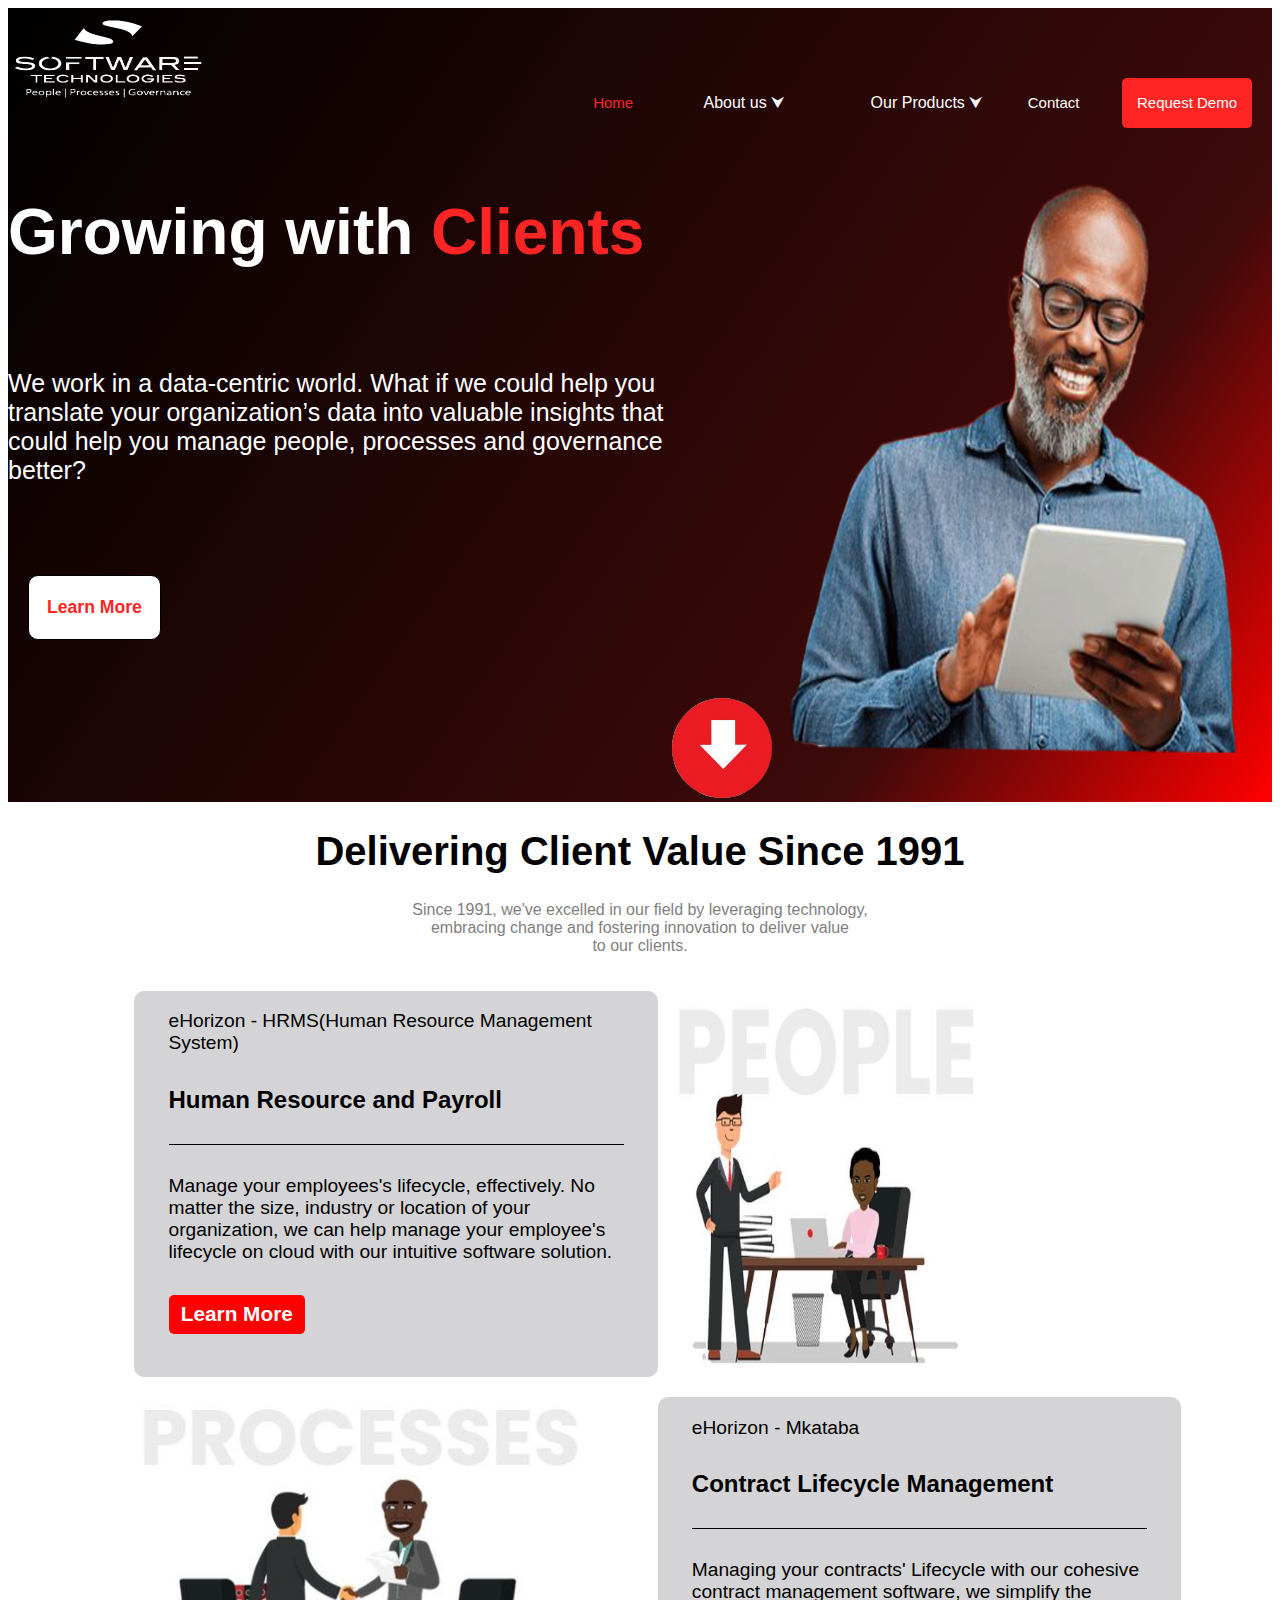
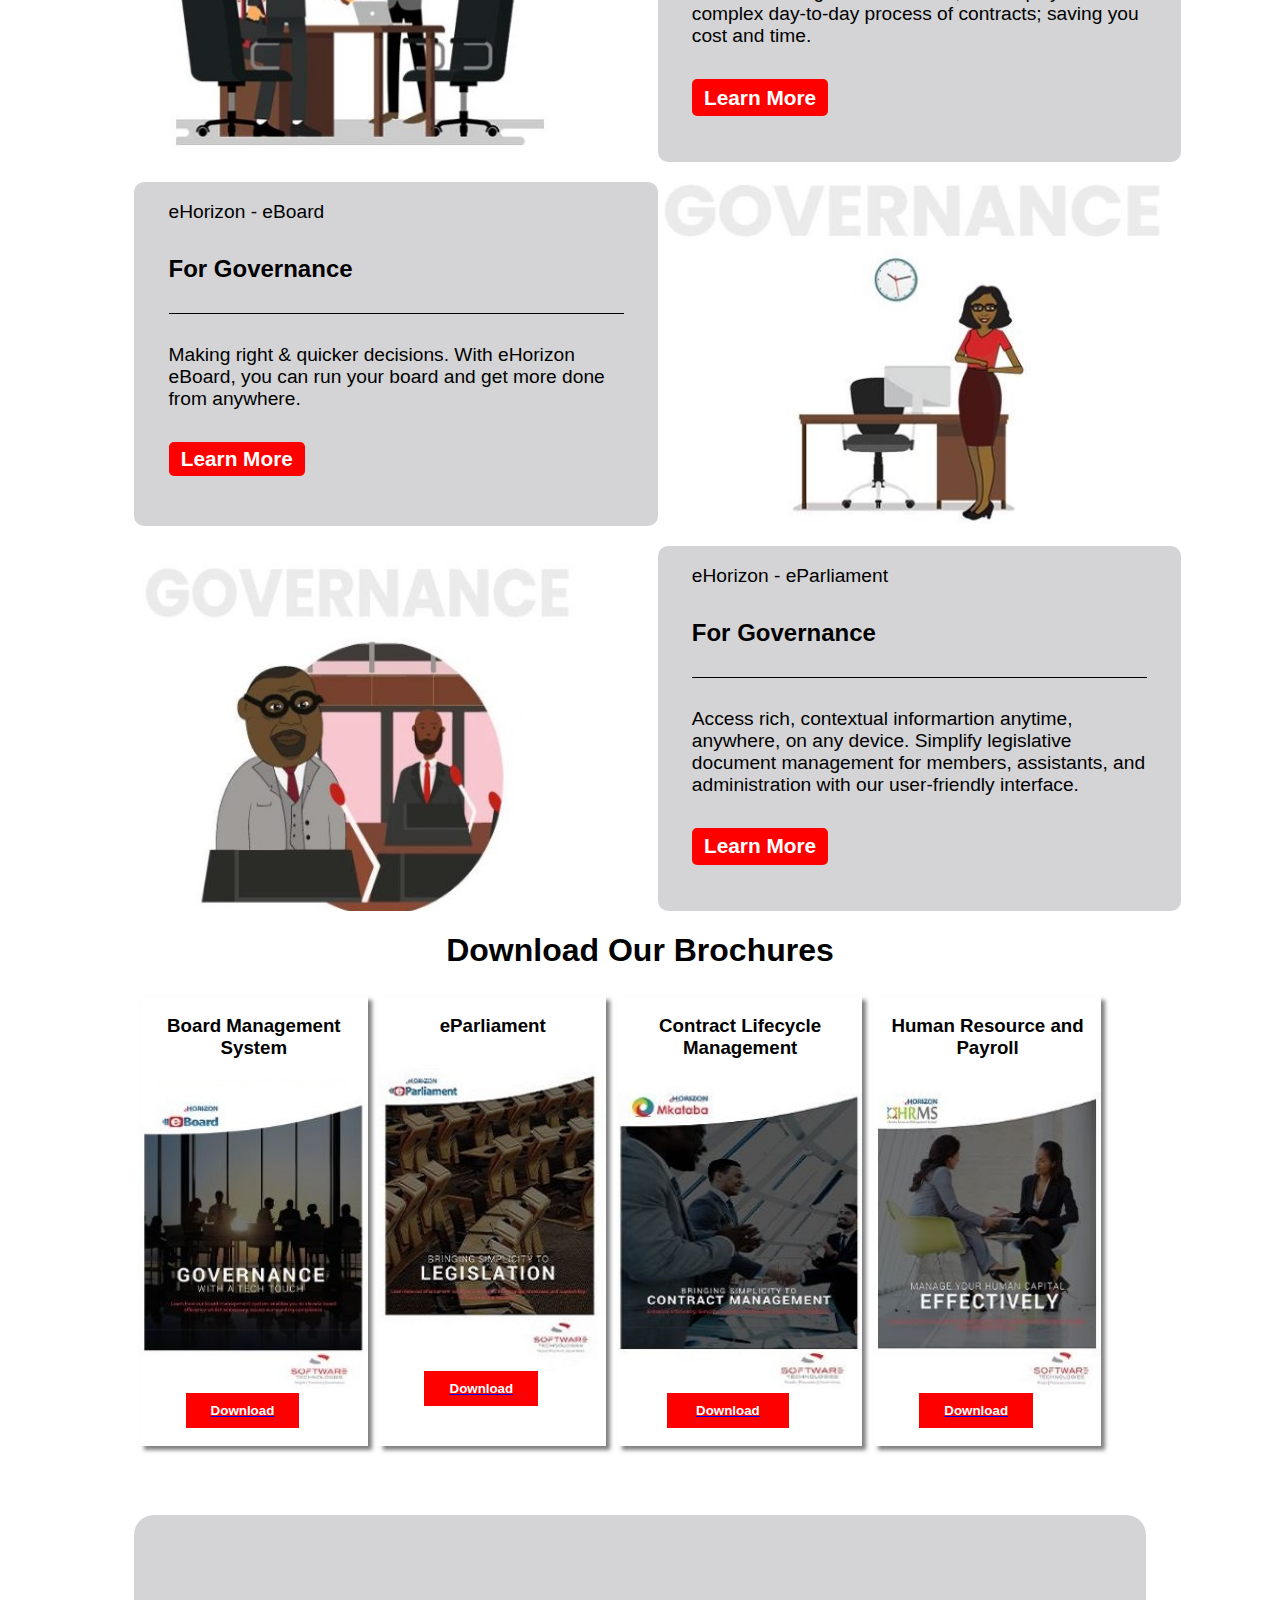
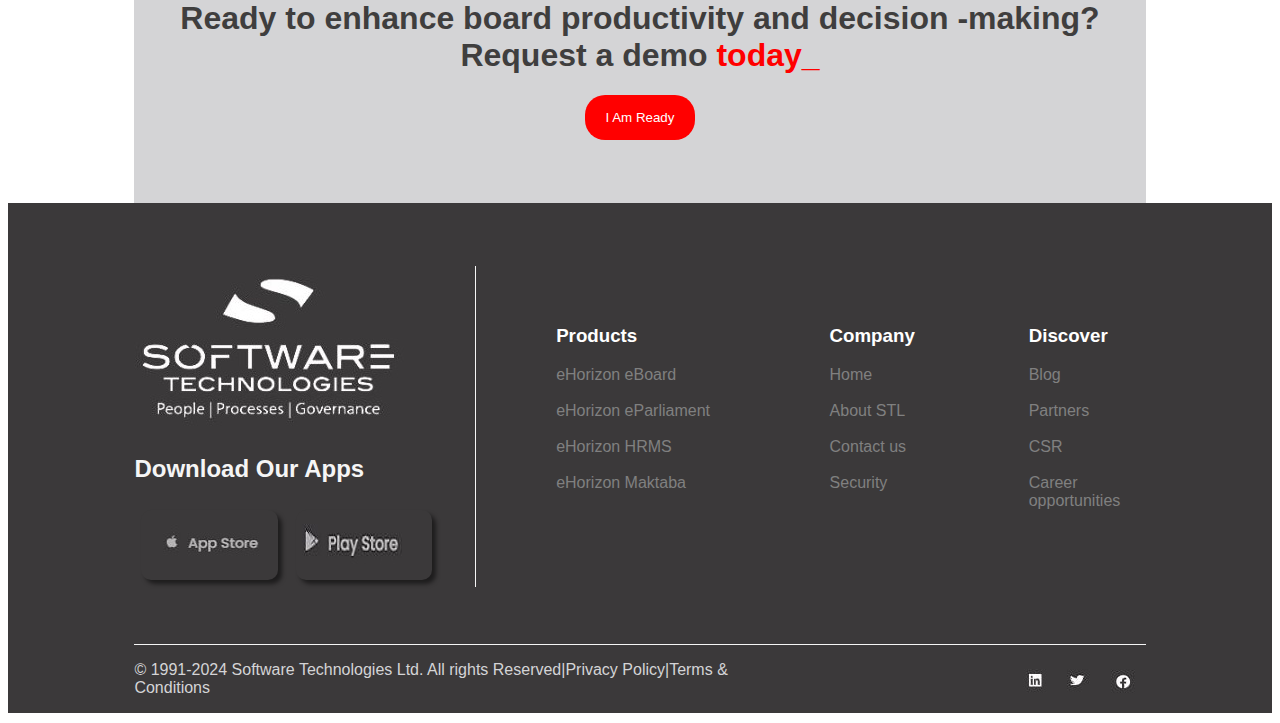
<file: index.html>
<!DOCTYPE html>
<html lang="en">


<head>
    <meta charset="UTF-8">
    <meta name="viewport" content="width=device-width, initial-scale=1.0">
    <link rel="stylesheet" href="index.css">
    <title>STL HORIZON</title>
</head>




<body>
     <!-- header start -->
     <div class="back-grnd">
        <div class="kichwa">
            <a class="logo-link" style="margin-right: 30%;"
             href="index.html">
                <img class="hd-img" src="/img/logostl.png" alt="">
            </a>

            <a  class="hd-lnk" href="index.html"><button style="color: rgb(255, 37, 37);" class="hd-btn">Home</button></a>


             <div class="hd-dropdown">
                <button class="hd-drop-btn">About us &#11167</button>
                <div class="hd-drop">
                    <a href="us.html">About STL</a>
                    <a href="award.html">Awards</a>
                </div>
            </div>
            

           <div class="hd-dropdown">
                <button class="hd-drop-btn">Our Products &#11167</button>
                <div class="hd-drop">
                    <a href="products.html">Managing People</a>
                    <a href="products.html">Managing Processes</a>
                    <a href="products.html">Managing Governace &#10148</a>
                </div>
            </div>

            <a class="hd-lnk" href="contact.html"><button class="hd-btn">Contact</button></a>





            <a style="margin-right: 20px;"  class="hd-lnk" 
            href="/pages/demo.html">
                <button 
                class="hd1-btn">
                Request Demo

                </button>
            </a>


        </div>

        <div class="hd2">
             <div class="happy-div">
                <h1 class="hd2-h1">
                     <span style="color: white;">Growing with</span> 
                     <span style="color: rgb(255, 37, 37);">Clients</span> 
                </h1>

                <p class="hd2-p">
                    We work in a data-centric world. What if we could help you translate your organization’s data into valuable insights that could help you manage people, processes and governance better?
                </p>

                <a href="/pages/learn-m.html"><button class="hd2-btn">
                    Learn More
                </button></a></div>
                <a class="img-lnk" href="#temp_1"><img class="down-arrow" src="/img/down-arrow.jpg" alt=""></a>
                <img class="happy-pic" src="img/happy.png" alt="">
                <div></div>

               

        </div>

    </div>
    <!-- header end -->



    <!-- MIDDLE BODY START -->

    
    <h1 style="display: block;
    text-align: center;
    font-family: Arial, Helvetica, sans-serif;
    font-size: 250%;
    font-weight: 900;" >
        <strong>Delivering Client Value Since 1991</strong>
    </h1>

    <p class="delivery-p">
        Since 1991, we've excelled in our field by leveraging
        technology,<br>
         embracing change and fostering innovation
        to deliver value <br> to our clients.
    </p>

<!-------------------temp 1----------------->
    <div class="temp-1" id="temp_1">
        <div class="temp1-lft">
            <p class="temp-txt">eHorizon - HRMS(Human Resource Management System)</p> 

           <h2 class="temp1-hd"><strong>
                Human Resource and Payroll
           </strong></h2> 

            <p class="temp-txt">
                Manage your employees's lifecycle, effectively. 
                No matter the size, industry or location of your
                organization, we can help manage your employee's 
                lifecycle on cloud with our intuitive software solution.
            </p>
            <a href="/pages/learn-m.html"><button class="temp-btn">
                Learn More
            </button></a>
        </div>
        <img class="temp-pic" src="img/temp1.jpg" alt="">
    </div>

<!-------------------temp 2----------------->
    <div class="temp-1">
        <img 
        style="width: 40%;
        padding-right: 6%;"
        class="temp-pic" src="img/temp2.jpg" alt="">

        <div 
        style="padding: none;
        "
        class="temp1-lft">
            <p class="temp-txt">eHorizon - Mkataba</p> 

           <h2 class="temp1-hd"><strong>
                Contract Lifecycle Management
           </strong></h2> 

            <p class="temp-txt">
                Managing your contracts' Lifecycle with our cohesive
                contract management software, we simplify the complex
                day-to-day process of contracts; saving you cost and 
                time.
            </p>
            <a href="/pages/learn-m.html"><button class="temp-btn">
                Learn More
            </button></a>
        </div>
        
    </div>

<!-------------------temp 3----------------->
<div class="temp-1">
<div class="temp1-lft">
    <p class="temp-txt">eHorizon - eBoard</p> 

   <h2 class="temp1-hd"><strong>
        For Governance
   </strong></h2> 

    <p class="temp-txt">
         Making right & quicker decisions. With eHorizon
         eBoard, you can run your board and get more done 
         from anywhere.
    </p>
    <a href="/pages/learn-m.html"><button class="temp-btn">
        Learn More
    </button></a>
</div>
<img style="width: 45%;" class="temp-pic" src="img/temp3.jpg" alt="">
</div>
<!-------------------temp 3----------------->
<div class="temp-1">
<img
style="width: 40%;
padding-right: 6%;" 
class="temp-pic" src="img/temp4.jpg" alt="">
<div class="temp1-lft">
    
    <p class="temp-txt">eHorizon - eParliament</p> 

   <h2 class="temp1-hd"><strong>
        For Governance
   </strong></h2> 

    <p class="temp-txt">
        Access rich, contextual informartion anytime, 
        anywhere, on any device. Simplify legislative
        document management for members, assistants, and
        administration with our user-friendly interface.
    </p>
    <a href="/pages/learn-m.html"><button class="temp-btn">
        Learn More
    </button></a>
</div>

</div>
<!--------------------------------------------->    

<!-----------------Brochure---------------------------->
<h1 class="hd-broch">
Download Our Brochures
</h1>  

<!-----------------Download Brochures----------------------->
<div class="broch">
<!-----------------Brochure 1----------------------->
<div class="broch1">
    <h3>Board Management System</h3>
    <img class="broch-pic" src="img/broch1.jpg" alt="">
    <a href="/pages/downloads.html"><button 
        class="download-btn">Download</button>
    </a>


</div>
<!-----------------Brochure 2----------------------->
<div class="broch1">
    <h3>eParliament</h3>
    <img class="broch-pic" src="img/broch2.jpg" alt="">
    <a href="/pages/downloads.html"><button 
        class="download-btn">Download</button>
    </a>

</div>
<!-----------------Brochure 3----------------------->
<div style="width: 21.5%;" class="broch1">
    <h3>Contract Lifecycle Management</h3>
    <img class="broch-pic" src="img/broch3.jpg" alt="">
    <a href="/pages/downloads.html"><button 
        class="download-btn">Download</button>
    </a>

</div>
<!-----------------Brochure 4----------------------->
<div class="broch1">
    <h3>Human Resource and Payroll</h3>
    <img class="broch-pic" src="img/broch4.jpg" alt="">
    <a href="/pages/downloads.html"><button 
        class="download-btn">Download</button>
    </a>

</div>


</div>

<div class="ready">
<h1>Ready to enhance board productivity and decision
    -making?<br>Request a demo<span style=" color: red;">
        today_</span> 
</h1>
<a href="/pages/ready.html"><button class="ready-btn">I Am Ready</button></a>
</div>


    <!-- MIDDLE BODY END -->
    
</body>

<!-- FOOTER START -->
    
<footer>
    <div class="ft-top">
    <div class="ft-rgt">
        <a href="index.html">
            <img src="img/logo-foot.jpg" alt="">
        </a>
        <h2>Download Our Apps</h2>

        <a href="https://www.apple.com/app-store/"><button class="app-btn">
            <img src="img/ios.jpg" alt="">
        </button></a>

        <a href="https://play.google.com/store/apps?hl=en&gl=US&pli=1"><button class="app-btn">
            <img src="img/android-store.jpg" alt="">
        </button></a>
    </div>

    

    <div class="ft-lft">
        
        <ul>
            <h3 style="color: white;">Products</h3>
            <a href="/pages/eboard.html">eHorizon eBoard </a><br>
            <br>
            <a href="/pages/eparl.html">eHorizon eParliament</a> <br>
            <br>
            <a href="/pages/hrms.html">eHorizon HRMS</a> <br>
            <br>
            <a href="/pages/hrms.html">eHorizon Maktaba</a> <br>
        </ul>

        <ul style="width: 10%;">
            <h3 style="color: white;">Company</h3>
            <a href="index.html">Home </a><br> 
            <br>                         
            <a href="/pages/about.html">About STL</a> <br>
            <br>
            <a href="/pages/contact.html">Contact us</a> <br>
            <br>
            <a href="/pages/security.html">Security </a><br>
        </ul>

        <ul style="width: 15%;">
            <h3 style="color: white;">Discover</h3>
            <a href="/pages/blog.html">Blog </a><br>
            <br>
            <a href="/pages/partners.html">Partners</a> <br>
            <br>
            <a href="/pages/csr.html">CSR </a><br>
            <br>
            <a href="/pages/career-opp.html">Career opportunities</a> <br>

        </ul>
        
    </div>
</div>

    <div class="ft-border">
        <p class="ft-p"> &#169 1991-2024 Software Technologies Ltd. All rights
            Reserved|Privacy Policy|Terms & Conditions
        </p>
        <a class="icons"  href="https://ke.linkedin.com/"><img  src="img/in.jpg" alt=""></a>
        <a class="icons" href="https://twitter.com/?lang=en"><img src="img/x.jpg" alt=""></a>
        <a class="icons" href="https://www.facebook.com/"><img  src="img/fb.jpg" alt=""></a>
    </div>





</footer>

<!-- FOOTER END -->




</html>
</file>
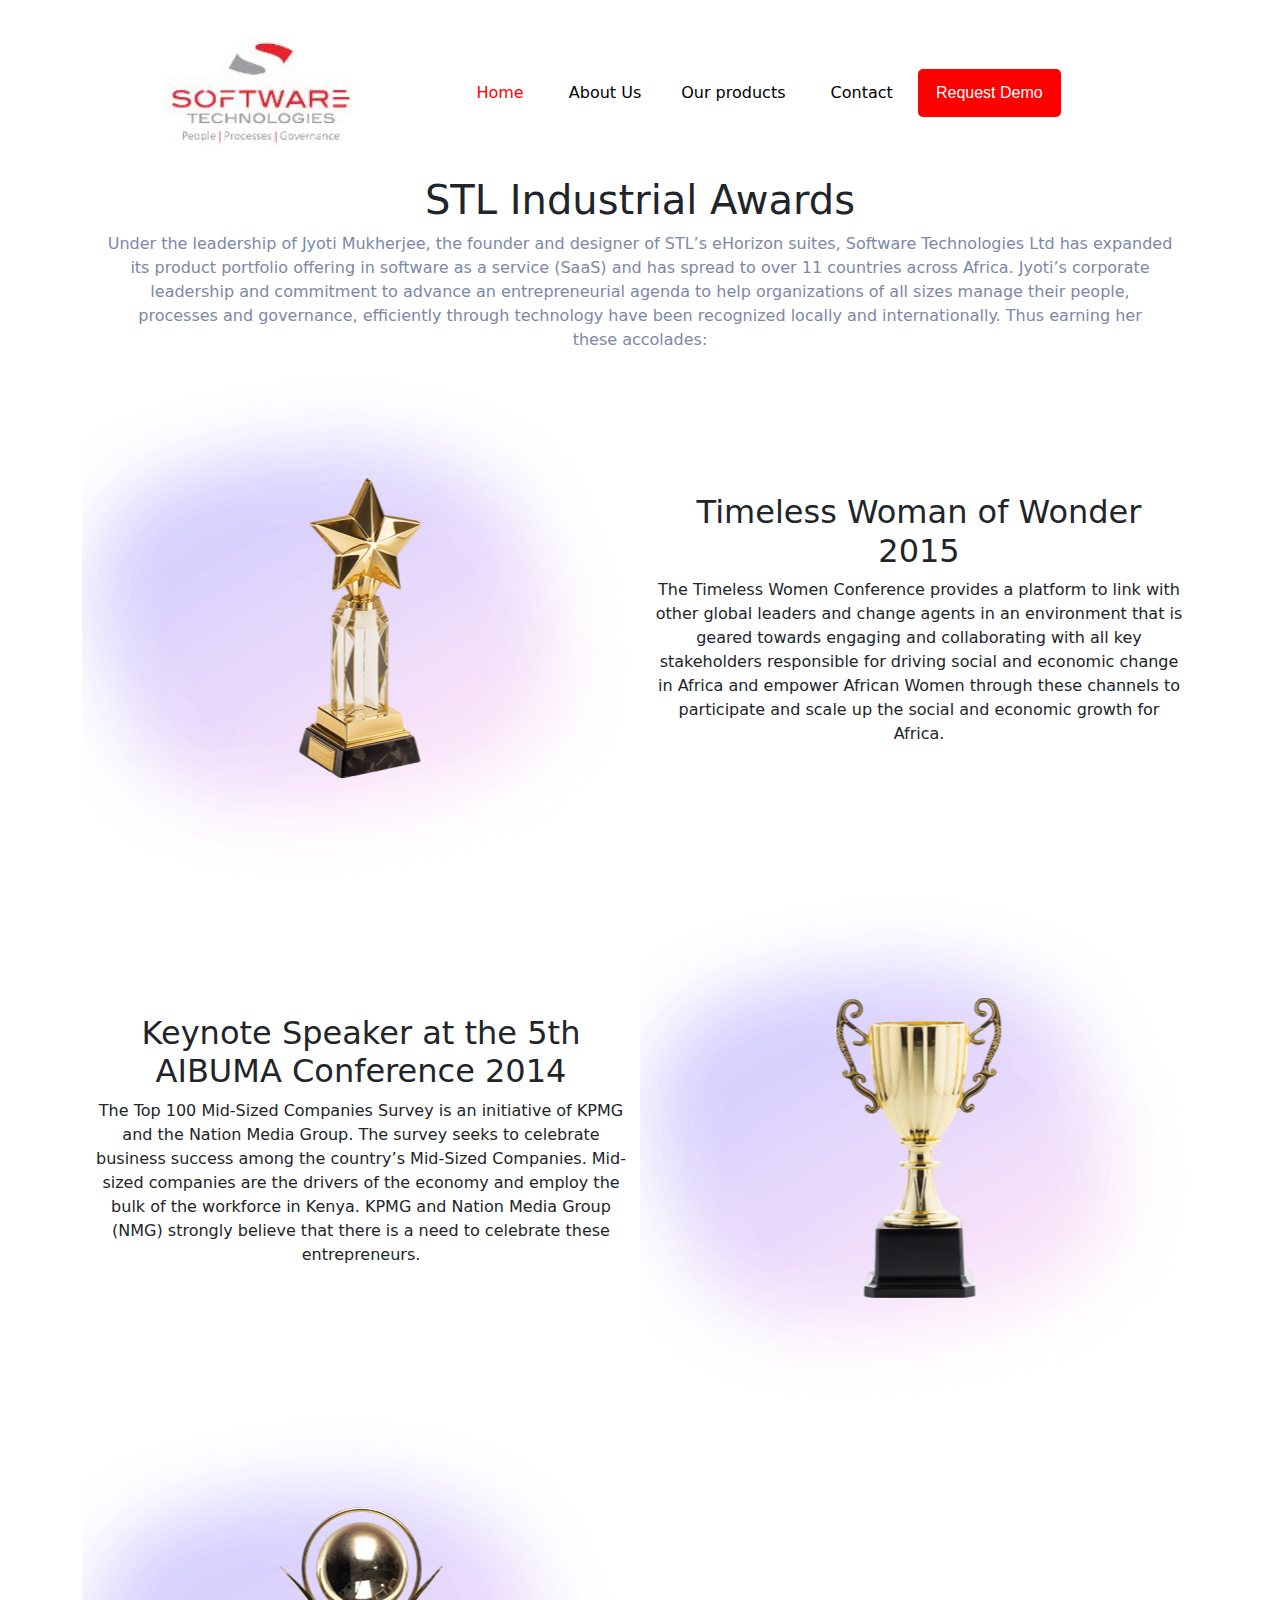
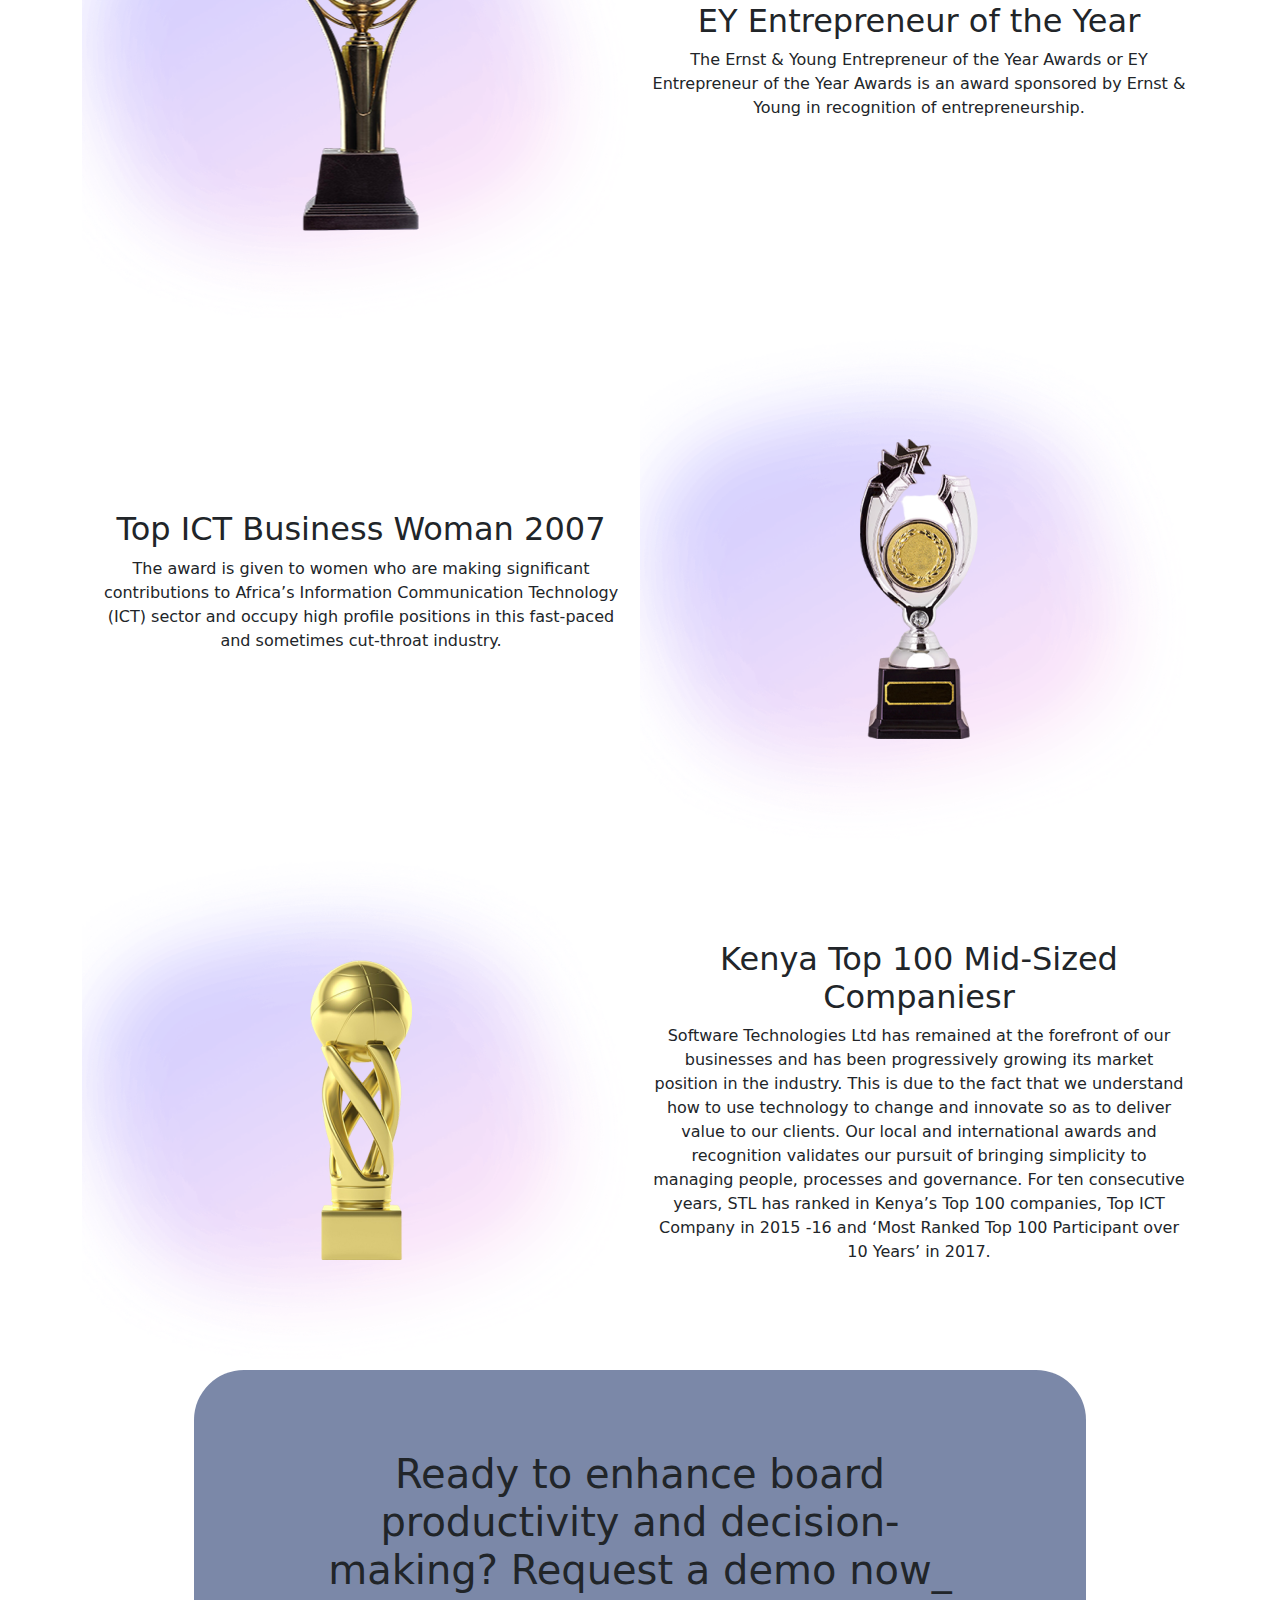
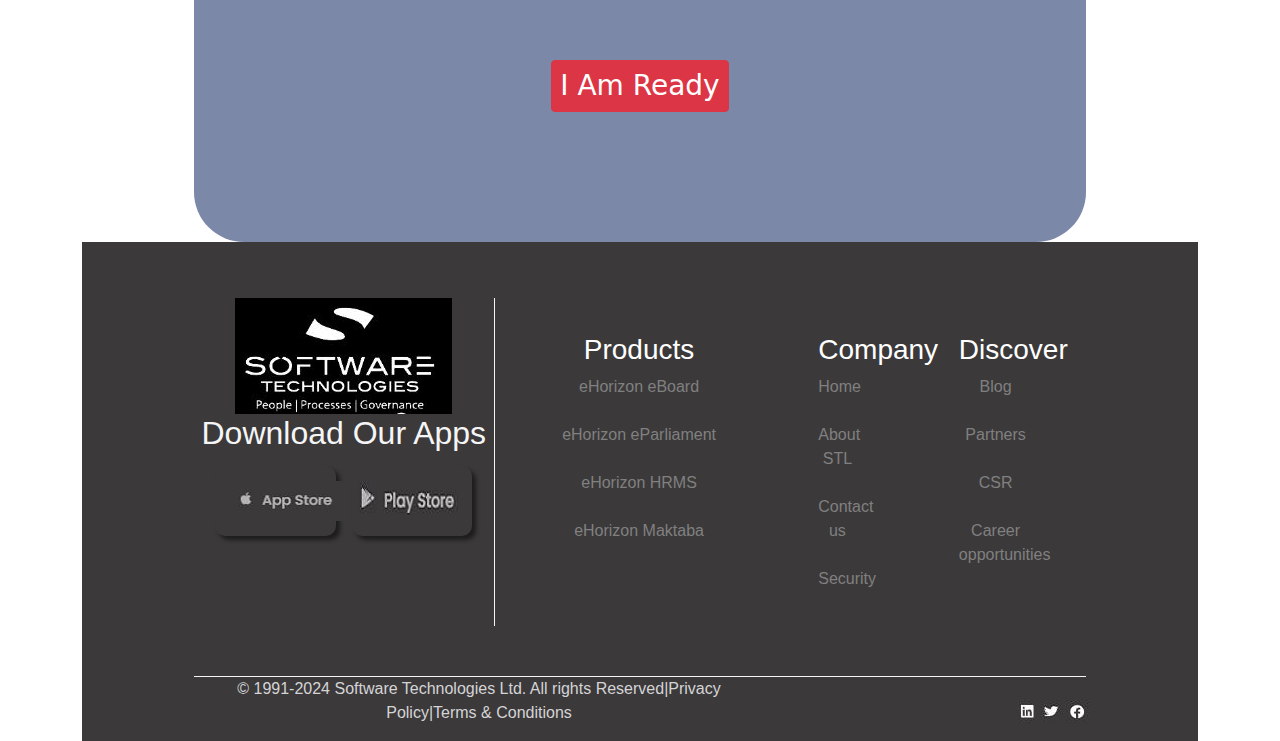
<file: award.html>
<!DOCTYPE html>
<html lang="en">
<head>
    <meta charset="UTF-8">
    <meta name="viewport" content="width=device-width, initial-scale=1.0">
    <title>Document</title>
    <link href="https://cdn.jsdelivr.net/npm/bootstrap@5.3.3/dist/css/bootstrap.min.css" rel="stylesheet" integrity="sha384-QWTKZyjpPEjISv5WaRU9OFeRpok6YctnYmDr5pNlyT2bRjXh0JMhjY6hW+ALEwIH" crossorigin="anonymous">
</head>
<style>
    body{
        width: 100%;
      margin: 0;
      padding: 0;

        .nav{
    display: flex;
    justify-content: space-between;
    align-items: center;
}

    
}
#home{
    padding: 10px 5%; 
            width: 100%;
            height: 100vh;
 
}
.nav {
        display: flex;
        justify-content: space-between;
        align-items: center;
      font-family:"Space Grotesk", sans-serif;
    }
ul{
    list-style: none;

}
ul li{
    display: inline-block;
    position: relative;
}
ul li a{
    display: block;
    padding: 15px 20px;
    color: black;
    text-decoration: none;
    text-align: center;
}
  
ul li a:hover {
    color: red; 
    font-weight: bold; 
    transition: color 0.2s ease; 
}
.dropdown {
    position: absolute;
    top: 100%; 
    left: 0;
    background-color: #fff;
    box-shadow: 0 0 10px rgba(0, 0, 0, 0.1);
    z-index: 1; 
    display: none;
}

.dropdown li {
    padding: 10px;
}

/* Show the dropdown on hover */
ul li:hover .dropdown {
    display: block;
}
ul li ul.dropdown li a{
  color: black;
}
ul li ul.dropdown li{
    display: block;
}
ul li ul.dropdown{
    width: 100%;
    position: absolute;
    display: none;
}
ul li:hover ul.dropdown{
    display: block;
    background-color: #fff;
    width: 250px;
    border-radius: 10px;
}
.logo{
    width: 200px;
}
.demmo{
    background-color: red;
    color: #fff;
    padding: 12px 18px;
    border: none;
    border-radius: 5px;
    font-family: sans-serif;
} 
.header{
    text-align: center;  
}
.header-p{
    color: rgb(123, 136, 168);
}

    .trophy-image {
      max-width: 100%;
      height: auto;
       align-items:flex-start;
    }

    .position-relative {
    padding: 0;
    }

  

  .button {
    background-color: rgb(123, 136, 168);
        border-radius: 30px;
        width: 70%; /* Adjusted width to fit the screen */
        padding: 50px;
        margin: 0 auto;

}

  .bottom {
    background-color: rgb(123, 136, 168);
    border-radius: 50px;
    width: 80%; 
    padding: 80px;
    margin: 0 auto; 
}

/* FOOTER CSS */

footer {
    width: 100%;
        background-color: rgb(59, 57, 58);
        color: whitesmoke;
        font-family: 'Gill Sans', 'Gill Sans MT', 'Trebuchet MS', sans-serif;
        padding: 0;
        margin: 0;
   
}

.ft-top {
    display: flex;
    margin-bottom: 4.5%;
}

.ft-rgt {
    display: inline-block;
    margin-left: 10%;
    margin-top: 5%;
    width: 30%;
    border-style: solid;
    border-top: none;
    border-left: none;
    border-bottom: none;
    border-width: 0.5px;
}

.app-btn {
    width: 40%;
    border: none;
    height: 70px;
    text-align: justify;
    color: rgb(206, 206, 206);
    background-color: rgb(59, 57, 58);
    margin: 2%;
    border-radius: 10px;
    box-shadow: 4px 4px 4px rgba(0, 0, 0, 0.5);
}

.app-btn:hover {
    cursor: pointer;
}

.footer {
    position: fixed;
    left: 0;
    bottom: 0;
    width: 100%; 
    background-color: rgb(59, 57, 58);
    color: whitesmoke;
    font-family: 'Gill Sans', 'Gill Sans MT', 'Trebuchet MS', sans-serif;
    padding: 0;
    margin: 0;
}



.ft-lft {
    display: flex;
    width: 70%;
    margin-top: 5%;
}


ul {
    display: inline-block;
    margin: 5%;
    color: gray;
}

.ft-border {
    display: flex;
    margin-left: 10%;
    margin-right: 10%;
    border-style: solid;
    border-width: 0.25px;
    border-left: none;
    border-right: none;
    border-bottom: none;
    align-items: center;
}

.ft-p {
    margin-right: 28%;
    color: rgb(212, 212, 214);
}

.icons {
    border-radius: 5px;
    height: 20px;
    margin: 1%;
}

.ft-icons {
    display: inline-flex;
}

ul a {
    text-decoration: none;
    color: gray;
}
</style>
<body>
    <!--------home section -->
 <div id="home">
    <div class="container">
        <div class="header">
            <nav>
                <img class="logo" src="gimages/logo (1).JPG" alt="">
                <ul>
                    <li><a style="color: red;" href="index.html">Home</a></li>
                    <li><a href="#">About Us</a>
                        <!-- Dropdown Menu for Awards Section -->
                        <ul class="dropdown">
                            <li><a href="us.html">About us</a></li>
                            <li><a href="about.html">Awards</a></li>
                           
                        </ul>
                    <li>
                        <a href="#">Our products</a>
                        <ul class="dropdown">
                            <li><a href="products.html">Managing people</a></li>
                            <li><a href="products.html">Managing resources</a></li>
                            <li><a href="products.html">Managing </a></li>
                            <li><a href="products.html">Governance</a></li>
                        </ul>
                    </li>
                    <li><a href="contact.html">Contact</a></li>
                    <li><a class="demmo" href="#">Request Demo</a></li>
                </ul>
            </nav>

  <!-- stl industry -->
    <div class="header text-wrap text-center">
    <h1>STL Industrial Awards</h1>
    <p style="color: rgb(123, 136, 168);">Under the leadership of Jyoti Mukherjee, the founder and designer of STL’s eHorizon suites, Software Technologies Ltd has expanded <br> its product portfolio offering in software as a service (SaaS) and has spread to over 11 countries across Africa. Jyoti’s corporate <br> leadership and commitment to advance an entrepreneurial agenda to help organizations of all sizes manage their people, <br> processes and governance, efficiently through technology have been recognized locally and internationally. Thus earning her <br> these accolades:</p>
    </div>
   <!-- container 1 -->
    <div class="container custom-container background-section">
        <div class="row align-items-center">
          <div class="col-md-6 position-relative">
    
<div class="bg-image">
            <img src="gimages/bg demo.png" alt="Background" class="w-100"> 
        </div>

            <!-- Overlay image -->
            <img src="gimages/trophy.png" alt="Overlay" class="position-absolute top-50 start-50 translate-middle w-123 h-300 ">
          </div>
          <div class="col-md-6">
            <div class="text-block">
              <h2>Timeless Woman of Wonder 2015</h2>
              <p>The Timeless Women Conference provides a platform to link with other global leaders and change agents in an environment that is geared towards engaging and collaborating with all key stakeholders responsible for driving social and economic change in Africa and empower African Women through these channels to participate and scale up the social and economic growth for Africa.</p>
            </div>
          </div>
        </div>
      </div>
      <!-- container 2 -->
      <div class="container custom-container background-section">
        <div class="row align-items-center">
            <!-- Text Block on the Left -->
            <div class="col-md-6">
                <div class="text-block">
                    <h2>Keynote Speaker at the 5th AIBUMA Conference 2014</h2>
                    <p>The Top 100 Mid-Sized Companies Survey is an initiative of KPMG and the Nation Media Group. The survey seeks to celebrate business success among the country’s Mid-Sized Companies. Mid-sized companies are the drivers of the economy and employ the bulk of the workforce in Kenya. KPMG and Nation Media Group (NMG) strongly believe that there is a need to celebrate these entrepreneurs.</p>
                </div>
            </div>
            <!-- Background Image with Overlay on Right -->
            <div class="col-md-6 position-relative">
                <div class="bg-image">
                    <img src="gimages/bg demo.png" alt="Background" class="w-100"> 
                </div>
                <img src="gimages/2nd runners up.png" alt="Overlay" class="position-absolute top-50 start-50 translate-middle w-123 h-300">
            </div>
        </div>
    </div>
    <!-- ey entreprenuer container 3-->
    <div class="container custom-container background-section">
        <div class="row align-items-center">
          <div class="col-md-6 position-relative">
    
<div class="bg-image">
            <img src="gimages/bg demo.png" alt="Background" class="w-100"> 
        </div>

            <!-- Overlay image -->
            <img src="gimages/EY-Entrepreneur.png" alt="Overlay" class="position-absolute top-50 start-50 translate-middle w-123 h-300 ">
          </div>
          <div class="col-md-6">
            <div class="text-block">
              <h2>EY Entrepreneur of the Year</h2>
              <p>The Ernst & Young Entrepreneur of the Year Awards or EY Entrepreneur of the Year Awards is an award sponsored by Ernst & Young in recognition of entrepreneurship.</p>
            </div>
          </div>
        </div>
      </div>
      <!-- top ict section -->
      <div class="container custom-container background-section">
        <div class="row align-items-center">
            <!-- Text Block on the Left -->
            <div class="col-md-6">
                <div class="text-block">
                    <h2>Top ICT Business Woman 2007</h2>
                    <p>The award is given to women who are making significant contributions to Africa’s Information Communication Technology (ICT) sector and occupy high profile positions in this fast-paced and sometimes cut-throat industry.</p>
                </div>
            </div>
            <!-- Background Image with Overlay Image on the Right -->
            <div class="col-md-6 position-relative">
                <div class="bg-image">
                    <img src="gimages/bg demo.png" alt="Background" class="w-100"> 
                </div>
                <img src="gimages/Top-ICT.png" alt="Overlay" class="position-absolute top-50 start-50 translate-middle w-123 h-300">
            </div>
        </div>
    </div>
    <!-- Kenya Top section -->
    <div class="container custom-container background-section">
        <div class="row align-items-center">
          <div class="col-md-6 position-relative">
    
<div class="bg-image">
            <img src="gimages/bg demo.png" alt="Background" class="w-100"> 
        </div>

            <!-- Overlay image -->
            <img src="gimages/Kenya-Top-100-.png" alt="Overlay" class="position-absolute top-50 start-50 translate-middle w-123 h-300 ">
          </div>
          <div class="col-md-6">
            <div class="text-block">
              <h2>Kenya Top 100 Mid-Sized Companiesr</h2>
              <p>Software Technologies Ltd has remained at the forefront of our businesses and has been progressively growing its market position in the industry. This is due to the fact that we understand how to use technology to change and innovate so as to deliver value to our clients.

                Our local and international awards and recognition validates our pursuit of bringing simplicity to managing people, processes and governance. For ten consecutive years, STL has ranked in Kenya’s Top 100 companies, Top ICT Company in 2015 -16 and ‘Most Ranked Top 100 Participant over 10 Years’ in 2017.</p>
            </div>
          </div>
        </div>
      </div>
      <!-- i am ready section -->
      
      <div class="bottom d-flex justify-content-center">
        <div class="text-center" style="width: 90%;">
            <h1>Ready to enhance board productivity and decision-making? Request a demo now_</h1>
            <div class="button mt-3">
                <button type="button" class="btn btn-danger btn-sm fs-3">I Am Ready</button>
            </div>
        </div>
    </div>
    


    <!-- FOOTER START -->
    <footer>
        <div class="ft-top">
        <div class="ft-rgt">
            <a class="ft-logo" href="index.html">
                <img src="gimages/logo1.JPG" alt="">
            </a>
            <h2>Download Our Apps</h2>

            <a href="https://www.apple.com/app-store/"><button class="app-btn">
                <img src="/gimages/ios.jpg" alt="">
            </button></a>

            <a href="https://play.google.com/store/apps?hl=en&gl=US&pli=1"><button class="app-btn">
                <img src="gimages/android-store.jpg" alt="">
            </button></a>
        </div>

        

        <div class="ft-lft">
            
            <ul>
                <h3 style="color: white;">Products</h3>
                <a href="/pages/eboard.html">eHorizon eBoard </a><br>
                <br>
                <a href="/pages/eparl.html">eHorizon eParliament</a> <br>
                <br>
                <a href="/pages/hrms.html">eHorizon HRMS</a> <br>
                <br>
                <a href="/pages/hrms.html">eHorizon Maktaba</a> <br>
            </ul>

            <ul style="width: 10%;">
                <h3 style="color: white;">Company</h3>
                <a href="index.html">Home </a><br> 
                <br>                         
                <a href="/pages/about.html">About STL</a> <br>
                <br>
                <a href="/pages/contact.html">Contact us</a> <br>
                <br>
                <a href="/pages/security.html">Security </a><br>
            </ul>

            <ul style="width: 15%;">
                <h3 style="color: white;">Discover</h3>
                <a href="/pages/blog.html">Blog </a><br>
                <br>
                <a href="/pages/partners.html">Partners</a> <br>
                <br>
                <a href="/pages/csr.html">CSR </a><br>
                <br>
                <a href="/pages/career-opp.html">Career opportunities</a> <br>

            </ul>
            
        </div>
    </div>

        <div class="ft-border">
            <p class="ft-p"> &#169 1991-2024 Software Technologies Ltd. All rights
                Reserved|Privacy Policy|Terms & Conditions
            </p>
            <div class="ft-icons">
            <a class="icons"  href="https://ke.linkedin.com/"><img  src="img/in.jpg" alt=""></a>
            <a class="icons" href="https://twitter.com/?lang=en"><img src="img/x.jpg" alt=""></a>
            <a class="icons" href="https://www.facebook.com/"><img  src="img/fb.jpg" alt=""></a>
        </div>
    </div>

    </footer>
</file>
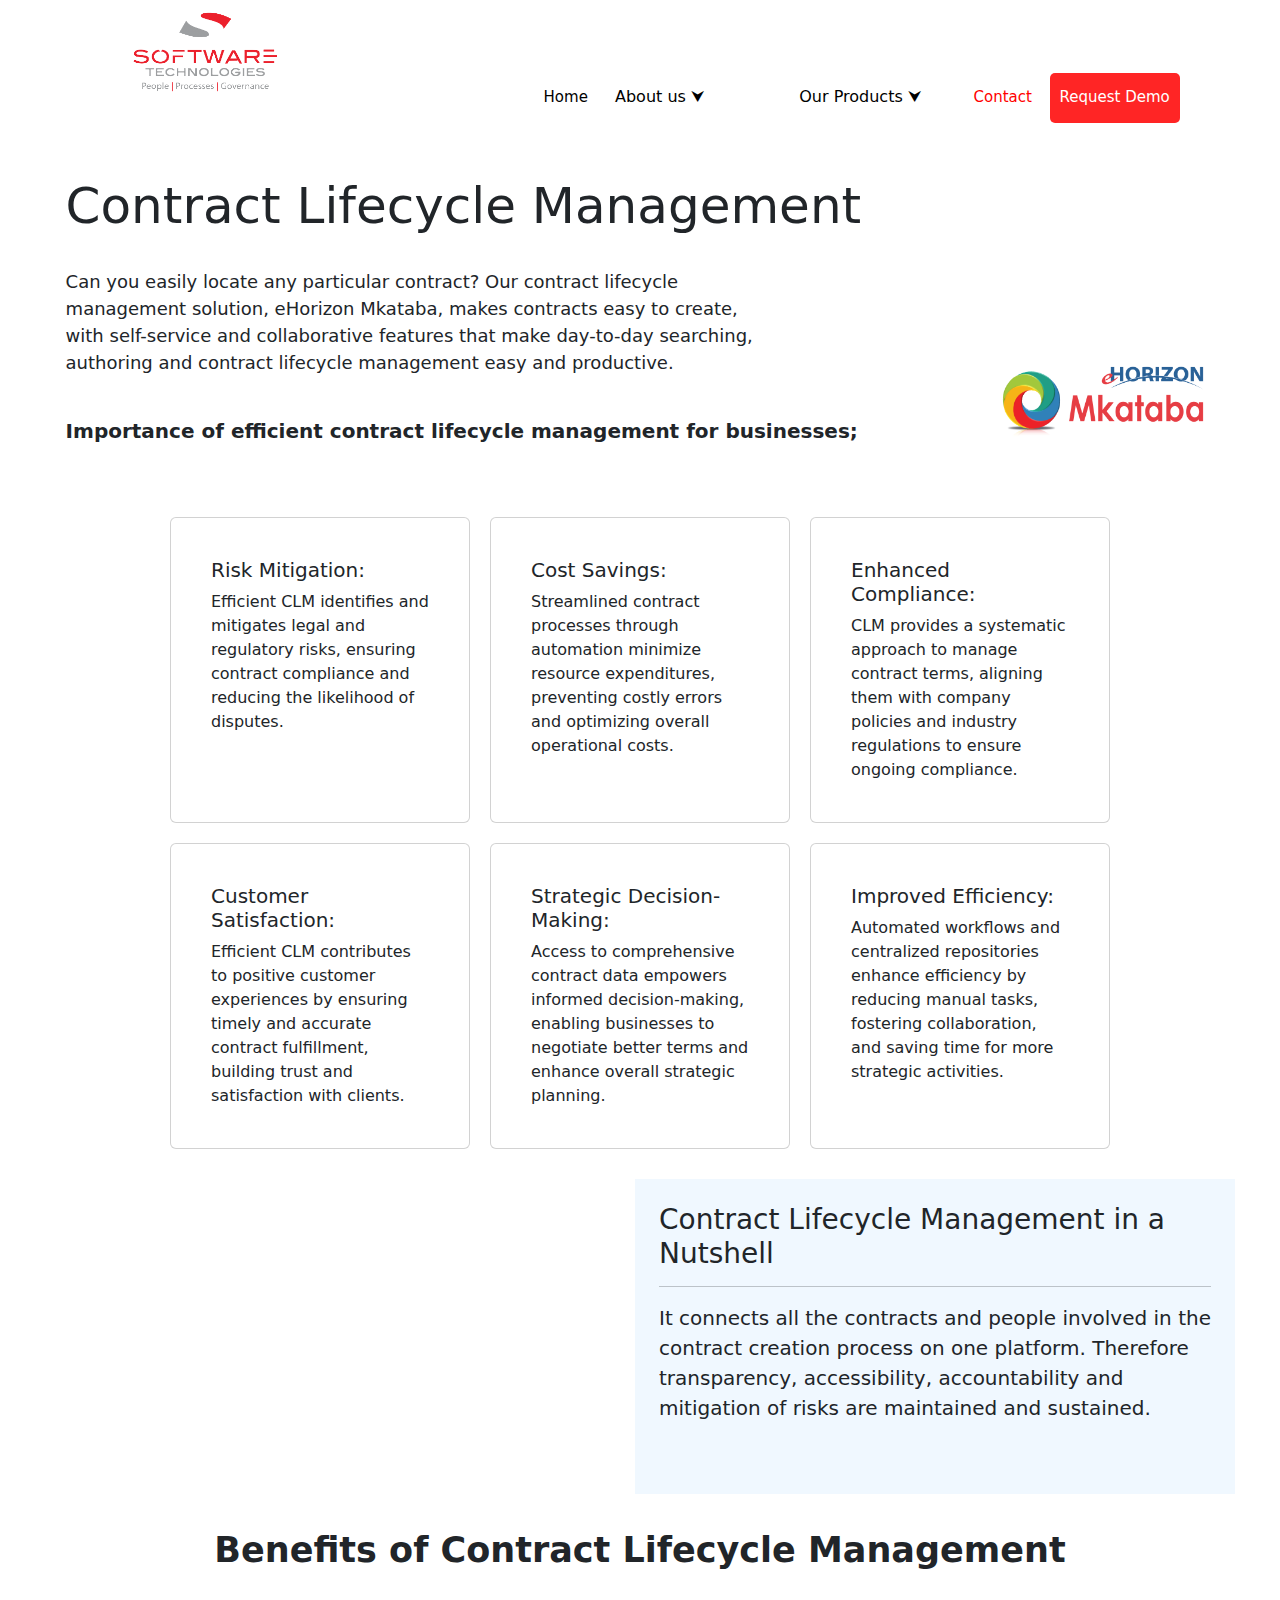
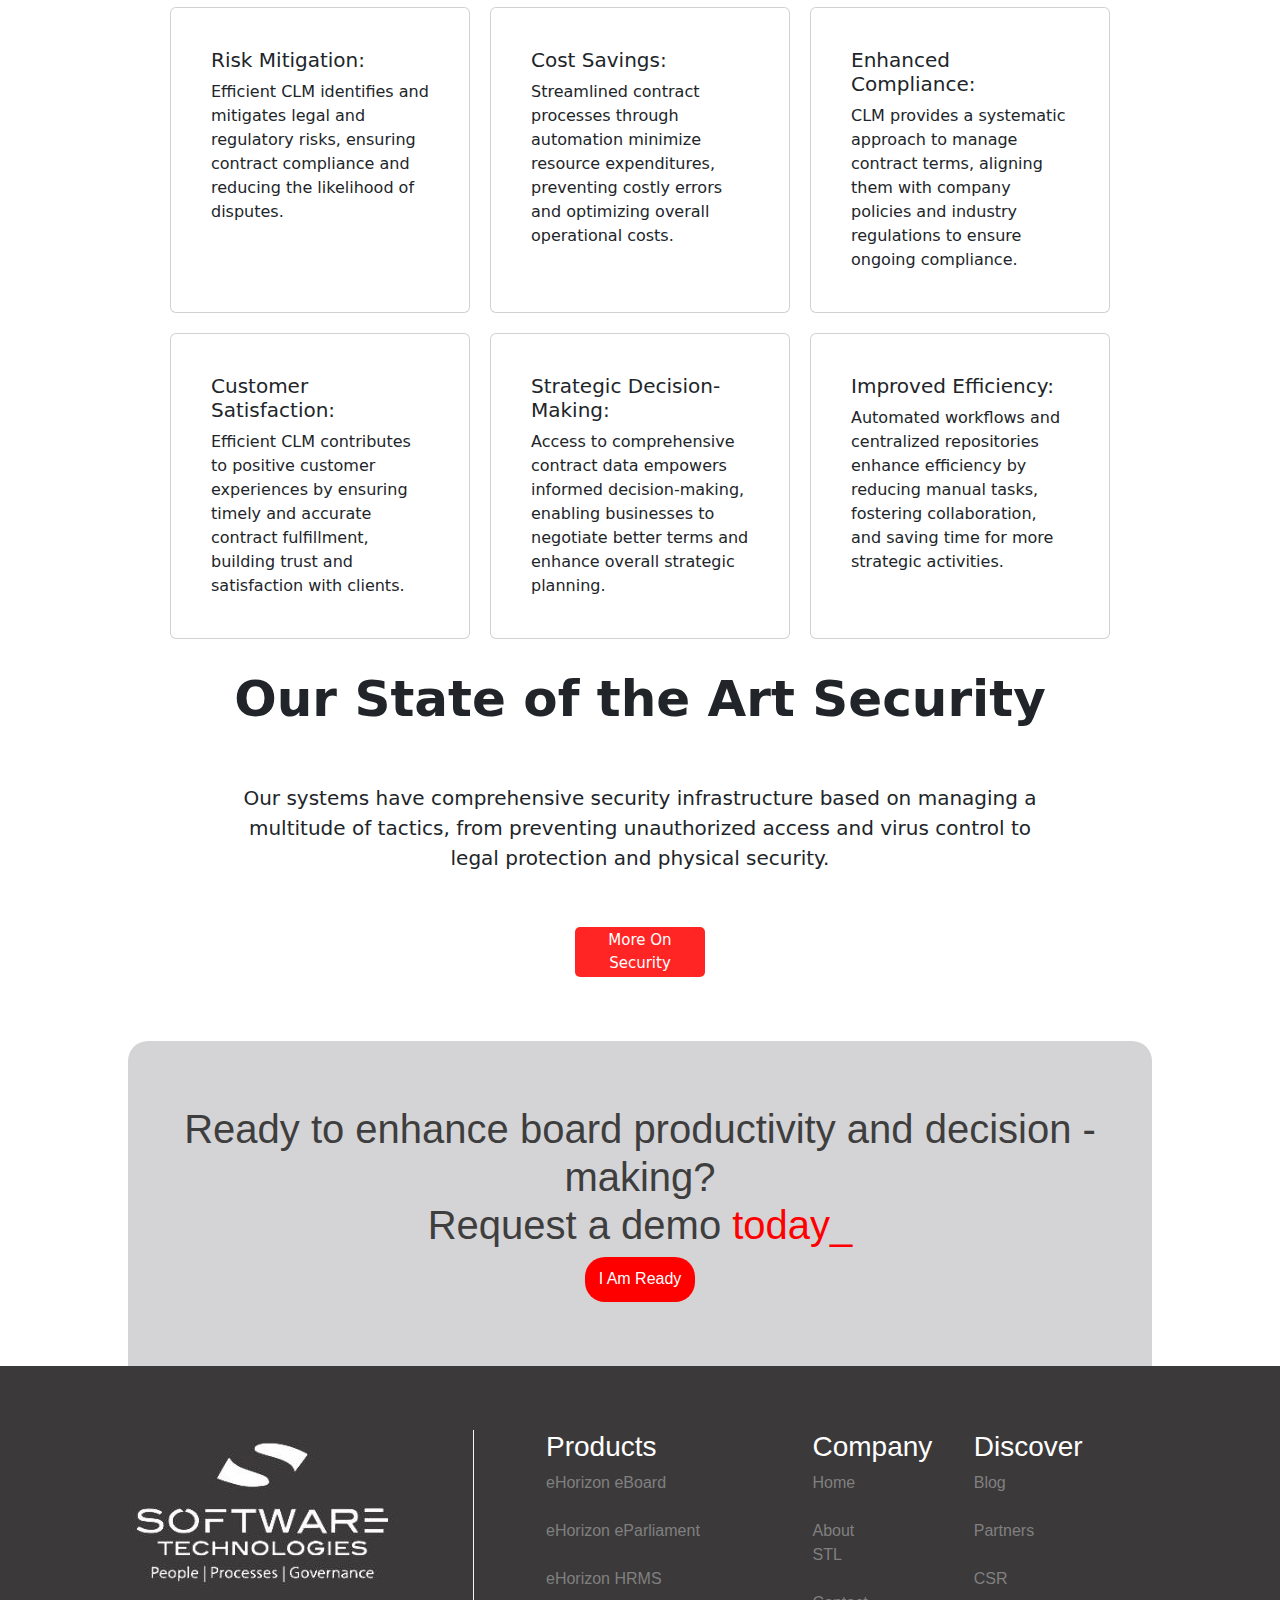
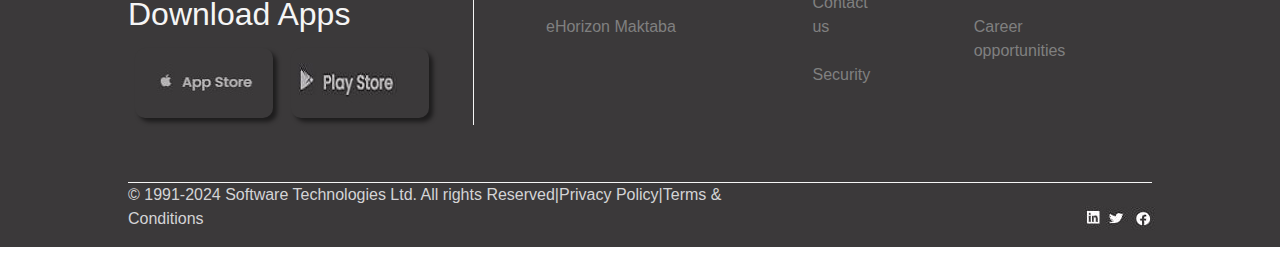
<file: products.html>
<!DOCTYPE html>
<html lang="en">
<head>
    <meta charset="UTF-8">
    <meta name="viewport" content="width=device-width, initial-scale=1.0">
    <title>Our Products</title>
    <link rel="stylesheet" href="products.css">
    <link href="https://cdn.jsdelivr.net/npm/bootstrap@5.3.3/dist/css/bootstrap.min.css" rel="stylesheet" integrity="sha384-QWTKZyjpPEjISv5WaRU9OFeRpok6YctnYmDr5pNlyT2bRjXh0JMhjY6hW+ALEwIH" crossorigin="anonymous">
</head>
<body>

    <header class="kichwa">
        <img  src="/images/logostl.png" alt="" class="logo">

        <nav class="menu">
            <a  class="hd-lnk" href="index.html"><button style="color: rgb(0, 0, 0);" class="hd-btn">Home</button></a>

            <div class="hd-dropdown">
               <button class="hd-drop-btn">About us &#11167</button>
               <div class="hd-drop">
                   <a href="us.html">About STL</a>
                   <a href="award.html">Awards</a>
               </div>
           </div>
           
          <div class="hd-dropdown">
               <button class="hd-drop-btn">Our Products &#11167</button>
               <div class="hd-drop">
                   <a href="products.html">Managing People</a>
                   <a href="products.html">Managing Processes</a>
                   <a href="products.html">Managing Governace &#10148</a>
               </div>
           </div>

           <a class="hd-lnk" href="contact.html"><button class="hd-btn">Contact</button></a>

        </nav>

        <a style="margin-right: 20px;"  class="request-btn" 
        href="/pages/demo.html">
            <button 
            class="hd1-btn">
            Request Demo</button>
        </a>
    </header>
<main class="items">
    <section class="part1">
        <div class="mkataba">
            <h1 class="cont">Contract Lifecycle Management</h1>
            <br>
            <p class="contract">Can you easily locate any particular contract? Our contract lifecycle management solution, eHorizon Mkataba, makes contracts easy to create, with self-service and collaborative features that make day-to-day searching, authoring and contract lifecycle management easy and productive.</p>
            <br>
            <p class="importance">Importance of efficient contract lifecycle management for businesses;</p>
        </div>

        <img src="/images/Mkataba-Logo-01-1536x667.png" alt="" class="imp">
    </section>

    <section class="part2">

        <div class="card c1" style="width: 25%; z-index: -1;">
            <div class="card-body">
              <h5 class="card-title">Risk Mitigation:</h5>
              <p class="card-text">Efficient CLM identifies and mitigates legal and regulatory risks, ensuring contract compliance and reducing the likelihood of disputes.</p>
            </div>
          </div>

          <div class="card c1" style="width: 25%; z-index: -1;">
            <div class="card-body">
              <h5 class="card-title">Cost Savings:</h5>
              <p class="card-text">Streamlined contract processes through automation minimize resource expenditures, preventing costly errors and optimizing overall operational costs.</p>
            </div>
          </div>

          <div class="card c1" style="width: 25%; z-index: -1;">
            <div class="card-body">
              <h5 class="card-title">Enhanced Compliance:</h5>
              <p class="card-text">CLM provides a systematic approach to manage contract terms, aligning them with company policies and industry regulations to ensure ongoing compliance.</p>
            </div>
          </div>

          <div class="card c1" style="width: 25%; z-index: -1;">
            <div class="card-body">
              <h5 class="card-title">Customer Satisfaction:</h5>
              <p class="card-text">Efficient CLM contributes to positive customer experiences by ensuring timely and accurate contract fulfillment, building trust and satisfaction with clients.</p>
            </div>
          </div>

          <div class="card c1" style="width: 25%; z-index: -1;">
            <div class="card-body">
              <h5 class="card-title">Strategic Decision-Making:</h5>
              <p class="card-text">Access to comprehensive contract data empowers informed decision-making, enabling businesses to negotiate better terms and enhance overall strategic planning.</p>
            </div>
          </div>

          <div class="card c1" style="width: 25%; z-index: -1;">
            <div class="card-body">
              <h5 class="card-title">Improved Efficiency:</h5>
              <p class="card-text">Automated workflows and centralized repositories enhance efficiency by reducing manual tasks, fostering collaboration, and saving time for more strategic activities.</p>
            </div>
          </div>

    </section>

    <section class="part3">
        <iframe class="frame" width="560" height="315" src="https://www.youtube.com/embed/E-uuOJ8alCw?si=mAhJ27_CjomUovO8" title="YouTube video player" frameborder="0" allow="accelerometer; autoplay; clipboard-write; encrypted-media; gyroscope; picture-in-picture; web-share" allowfullscreen></iframe>

    <div class="side">
        <h3>Contract Lifecycle Management in a Nutshell</h3>
        <hr>
        <p class="he3">It connects all the contracts and people involved in the contract creation process on one platform. Therefore transparency, accessibility, accountability and mitigation of risks are maintained and sustained.</p>
    </div>
    </section>

    <div class="words">Benefits of Contract Lifecycle Management</div>

    <secttion class="part4">
        <div class="card c1" style="width: 25%; z-index: -1;">
            <div class="card-body">
              <h5 class="card-title">Risk Mitigation:</h5>
              <p class="card-text">Efficient CLM identifies and mitigates legal and regulatory risks, ensuring contract compliance and reducing the likelihood of disputes.</p>
            </div>
          </div>

          <div class="card c1" style="width: 25%; z-index: -1;">
            <div class="card-body">
              <h5 class="card-title">Cost Savings:</h5>
              <p class="card-text">Streamlined contract processes through automation minimize resource expenditures, preventing costly errors and optimizing overall operational costs.</p>
            </div>
          </div>

          <div class="card c1" style="width: 25%; z-index: -1;">
            <div class="card-body">
              <h5 class="card-title">Enhanced Compliance:</h5>
              <p class="card-text">CLM provides a systematic approach to manage contract terms, aligning them with company policies and industry regulations to ensure ongoing compliance.</p>
            </div>
          </div>

          <div class="card c1" style="width: 25%; z-index: -1;">
            <div class="card-body">
              <h5 class="card-title">Customer Satisfaction:</h5>
              <p class="card-text">Efficient CLM contributes to positive customer experiences by ensuring timely and accurate contract fulfillment, building trust and satisfaction with clients.</p>
            </div>
          </div>

          <div class="card c1" style="width: 25%; z-index: -1;">
            <div class="card-body">
              <h5 class="card-title">Strategic Decision-Making:</h5>
              <p class="card-text">Access to comprehensive contract data empowers informed decision-making, enabling businesses to negotiate better terms and enhance overall strategic planning.</p>
            </div>
          </div>

          <div class="card c1" style="width: 25%; z-index: -1;">
            <div class="card-body">
              <h5 class="card-title">Improved Efficiency:</h5>
              <p class="card-text">Automated workflows and centralized repositories enhance efficiency by reducing manual tasks, fostering collaboration, and saving time for more strategic activities.</p>
            </div>
          </div>
    </secttion>

    <section class="part5">
        <div class="tbox">
            <h1 class="tbox-word">Our State of the Art Security</h1>
            <br>
            <p class="tbox-words">Our systems have comprehensive security infrastructure based on managing a multitude of tactics, from preventing unauthorized access and virus control to legal protection and physical security.</p>
            <br>

            <div class="secbtn"><a class="request-btn" href="/pages/demo.html">
            <button class="hd2-btn"> More On Security</button> 
            </a></div>

        </div>
    </section>

</main>




    <div class="ready">
        <h1>Ready to enhance board productivity and decision
            -making?<br>Request a demo<span style=" color: red;">
                today_</span> 
        </h1>
        <a href="/pages/ready.html"><button class="ready-btn">I Am Ready</button></a>
    </div>



    <!-- FOOTER START -->
    <footer>
        <div class="ft-top">
        <div class="ft-rgt">
            <a class="ft-logo" href="index.html">
                <img src="img/logo-foot.jpg" alt="">
            </a>
            <h2>Download Apps</h2>

            <a href="https://www.apple.com/app-store/"><button class="app-btn">
                <img src="img/ios.jpg" alt="">
            </button></a>

            <a href="https://play.google.com/store/apps?hl=en&gl=US&pli=1"><button class="app-btn">
                <img src="img/android-store.jpg" alt="">
            </button></a>
        </div>

        

        <div class="ft-lft">
            
            <ul>
                <h3 style="color: white;">Products</h3>
                <a href="/pages/eboard.html">eHorizon eBoard </a><br>
                <br>
                <a href="/pages/eparl.html">eHorizon eParliament</a> <br>
                <br>
                <a href="/pages/hrms.html">eHorizon HRMS</a> <br>
                <br>
                <a href="/pages/hrms.html">eHorizon Maktaba</a> <br>
            </ul>

            <ul style="width: 10%;">
                <h3 style="color: white;">Company</h3>
                <a href="index.html">Home </a><br> 
                <br>                         
                <a href="/pages/about.html">About STL</a> <br>
                <br>
                <a href="/pages/contact.html">Contact us</a> <br>
                <br>
                <a href="/pages/security.html">Security </a><br>
            </ul>

            <ul style="width: 15%;">
                <h3 style="color: white;">Discover</h3>
                <a href="/pages/blog.html">Blog </a><br>
                <br>
                <a href="/pages/partners.html">Partners</a> <br>
                <br>
                <a href="/pages/csr.html">CSR </a><br>
                <br>
                <a href="/pages/career-opp.html">Career opportunities</a> <br>

            </ul>
            
        </div>
    </div>

    <div class="ft-border">
        <p class="ft-p"> &#169 1991-2024 Software Technologies Ltd. All rights
            Reserved|Privacy Policy|Terms & Conditions
        </p>
        <div class="ft-icons">
        <a class="icons"  href="https://ke.linkedin.com/"><img  src="img/in.jpg" alt=""></a>
        <a class="icons" href="https://twitter.com/?lang=en"><img src="img/x.jpg" alt=""></a>
        <a class="icons" href="https://www.facebook.com/"><img  src="img/fb.jpg" alt=""></a>
    </div>
    </div>
</footer>

<script src="https://cdn.jsdelivr.net/npm/bootstrap@5.3.3/dist/js/bootstrap.bundle.min.js" integrity="sha384-YvpcrYf0tY3lHB60NNkmXc5s9fDVZLESaAA55NDzOxhy9GkcIdslK1eN7N6jIeHz" crossorigin="anonymous"></script>  
</body>
</html>
</file>
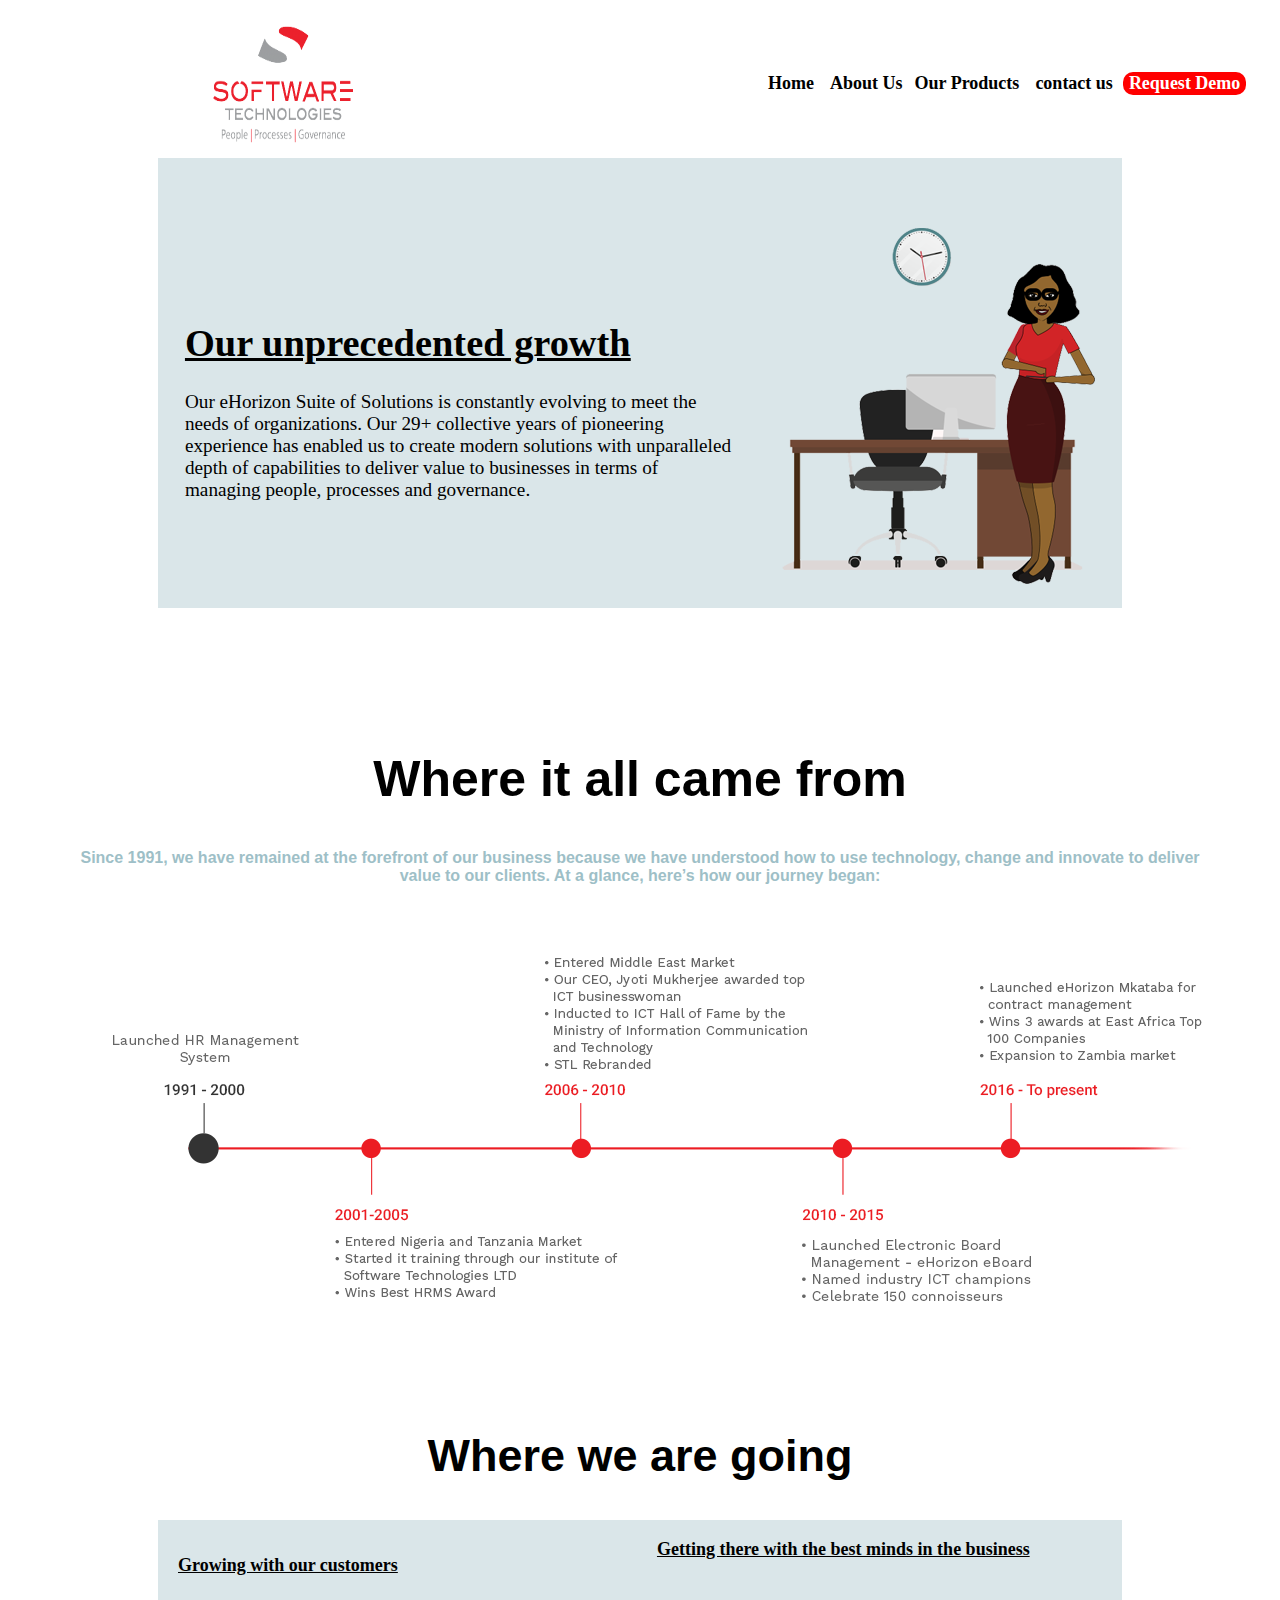
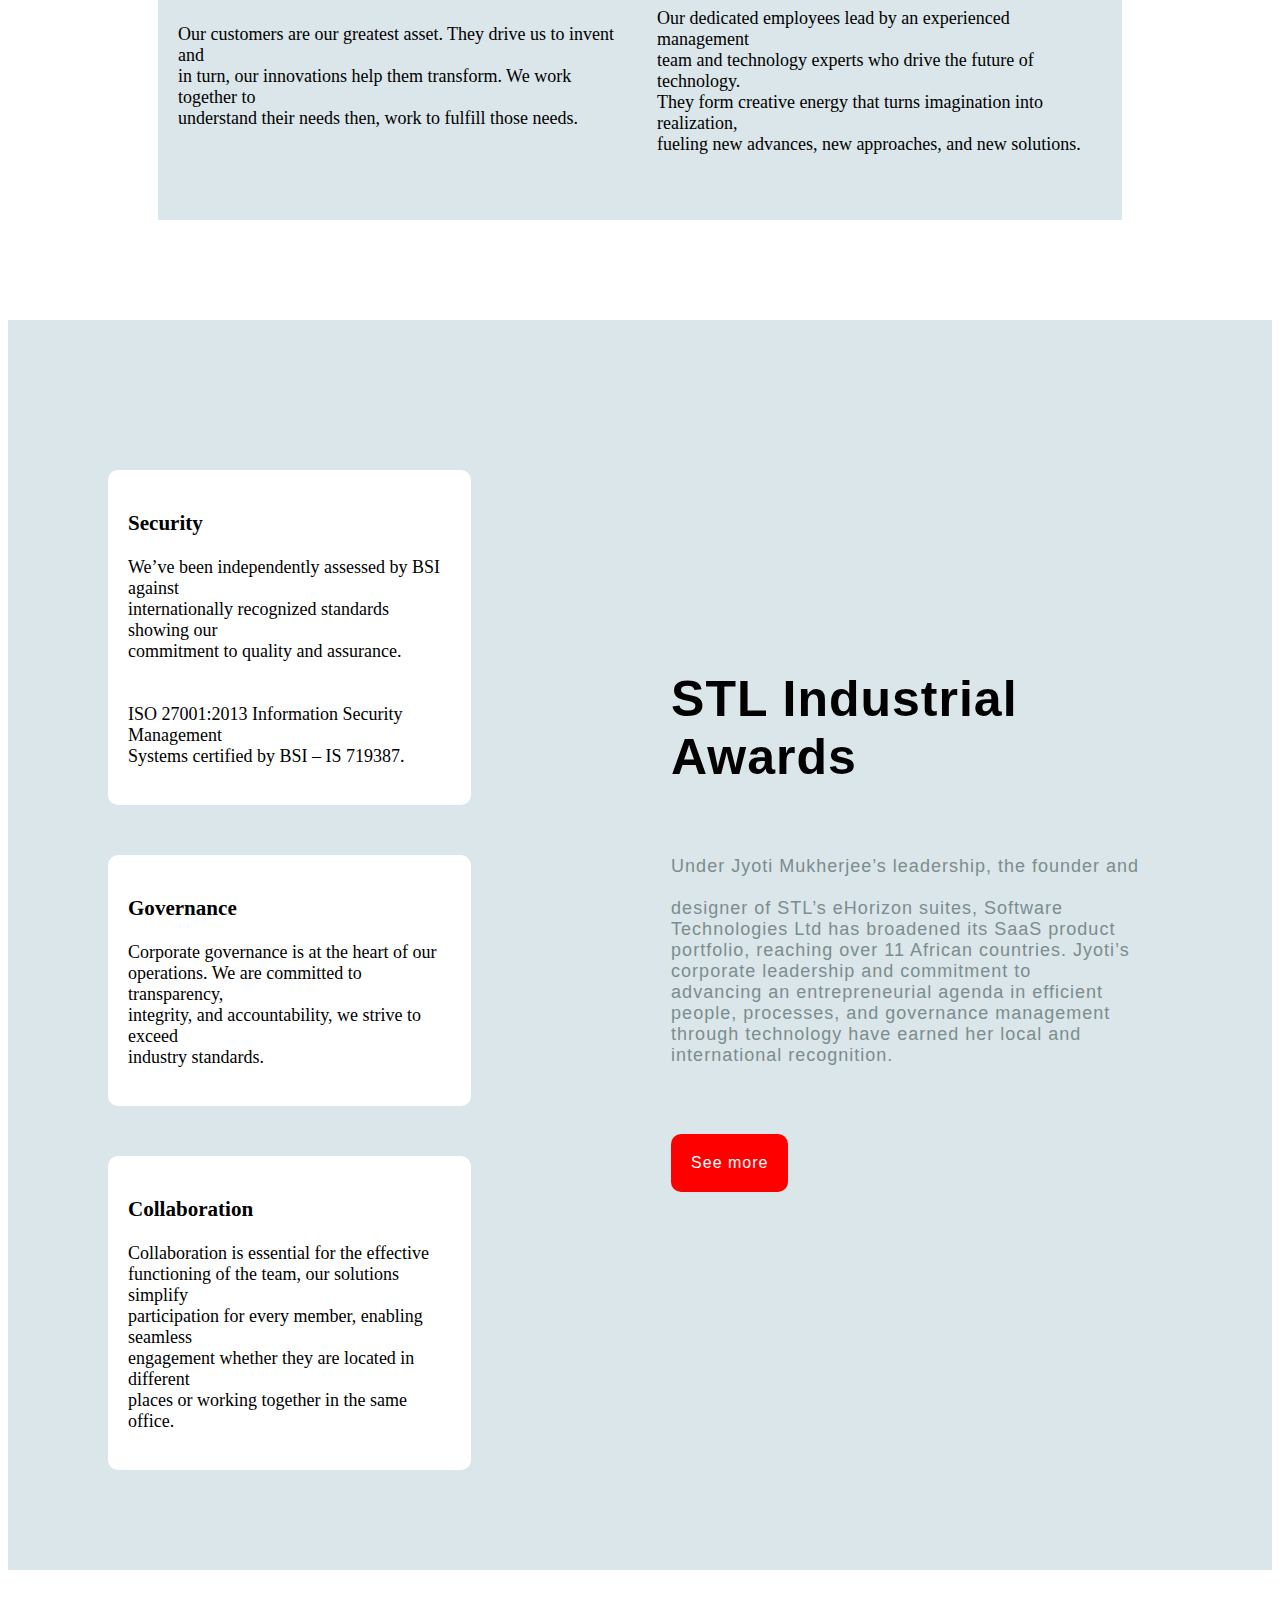
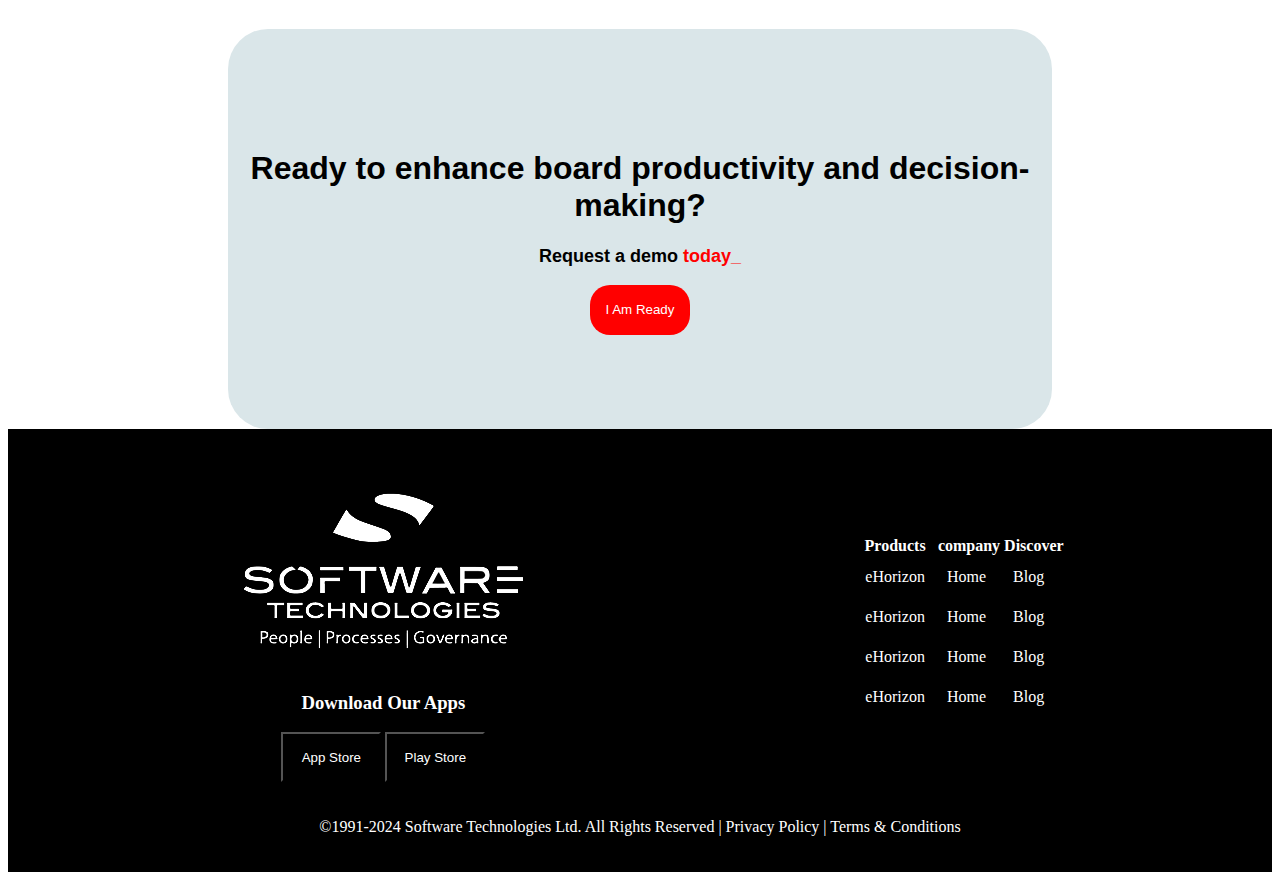
<file: us.html>
<!DOCTYPE html>
<html lang="en">

<head>
    <meta charset="UTF-8" />
    <meta name="viewport" content="width=device-width, initial-scale=1.0" />
    <title>about</title>
    <link rel="stylesheet" href="bout.css" />
</head>

<body>
    <!--navigation-->
    <div class="bar">
        <img class="pic" width="150" height="150" src="logo.png" alt="" />
        <a href="index.html">Home</a>
        <div class="drop">
            <button class="ton">About Us</button>
            <div class="content">
                <a href="us.html">About stl</a>
                <a href="award.html">Awards</a>
            </div>
        </div>
        <div class="drop">
            <button class="ton">Our Products</button>
            <div class="content">
                <a href="products.html">Managing people</a>
                <a href="products.html">Managing proces</a>
                <a href="products.html">managing governance</a>
            </div>
        </div>
        <a href="contact.html">contact us</a>
        <button class="demo">Request Demo</button>
    </div>
    <!--card one-->
    <div class="one">
        <div class="part">
            <h1>
                <u>Our unprecedented growth </u>
            </h1>
            <p>
                Our eHorizon Suite of Solutions is constantly evolving to meet the<br /> needs of organizations. Our 29+ collective years of pioneering<br /> experience has enabled us to create modern solutions with unparalleled
                <br /> depth of capabilities to deliver value to businesses in terms of<br /> managing people, processes and governance.
            </p>
        </div>
        <div class="emt">
            <img src="Our.png" alt="empty" />
        </div>
    </div>
    <section>
        <h2>Where it all came from</h2>
        <p>
            Since 1991, we have remained at the forefront of our business because we have understood how to use technology, change and innovate to deliver<br /> value to our clients. At a glance, here’s how our journey began:
        </p>
    </section>
    <img src="history.png" alt="opps" />
    <div id="up">
        <h2>Where we are going</h2>

    </div>


    <!--card two-->
    <div class="two">
        <div class="grow">
            <h1>
                <u>Growing with our customers </u>
            </h1>
            <p>
                Our customers are our greatest asset. They drive us to invent and<br /> in turn, our innovations help them transform. We work together to<br /> understand their needs then, work to fulfill those needs.
            </p>
        </div>
        <div class="get">
            <h1><u>Getting there with the best minds in the business</u></h1>
            <p>
                Our dedicated employees lead by an experienced management <br />team and technology experts who drive the future of technology.<br /> They form creative energy that turns imagination into realization,<br /> fueling new advances, new approaches,
                and new solutions.
            </p>
        </div>
    </div>
    <div class="in">
        <div class="rall">
            <div class="security lap">
                <h3>Security</h3>
                <p>
                    We’ve been independently assessed by BSI against<br /> internationally recognized standards showing our<br /> commitment to quality and assurance. <br /><br /><br />ISO 27001:2013 Information Security Management<br /> Systems certified
                    by BSI – IS 719387.
                </p>
            </div>
            <div class="gov lap">
                <h3>Governance</h3>
                <p>
                    Corporate governance is at the heart of our<br /> operations. We are committed to transparency,<br /> integrity, and accountability, we strive to exceed<br /> industry standards.
                </p>
            </div>
            <div class="coll lap">
                <h3>Collaboration</h3>
                <p>
                    Collaboration is essential for the effective<br /> functioning of the team, our solutions simplify<br /> participation for every member, enabling seamless<br /> engagement whether they are located in different<br /> places or working
                    together in the same office.
                </p>
            </div>
        </div>
        <div class="try">
            <h3>STL Industrial Awards</h3>
            <p>
                Under Jyoti Mukherjee’s leadership, the founder and<br /><br /> designer of STL’s eHorizon suites, Software<br /> Technologies Ltd has broadened its SaaS product<br /> portfolio, reaching over 11 African countries. Jyoti’s<br /> corporate
                leadership and commitment to <br />advancing an entrepreneurial agenda in efficient<br /> people, processes, and governance management<br /> through technology have earned her local and<br /> international recognition.
            </p>
            <button>See more</button>
        </div>
    </div>
    <!--last card-->
    <div class="last">
        <h1>Ready to enhance board productivity and decision-making?</h1>
        <p>Request a demo <span>today_</span></p>
        <button>I Am Ready</button>
    </div>
    <!--footer-->
    <footer>
        <div class="foot">
            <div class="ter">
                <img src="logostl-white.png" alt="logo" />
                <h3>Download Our Apps</h3>
                <button>App Store</button>
                <button>Play Store</button>
            </div>

            <div class="ters none">
                <table>
                    <tr>
                        <th>Products</th>
                        <th>company</th>
                        <th>Discover</th>
                    </tr>
                    <tr>
                        <td>eHorizon</td>
                        <td>Home</td>
                        <td>Blog</td>
                    </tr>
                    <tr>
                        <td>eHorizon</td>
                        <td>Home</td>
                        <td>Blog</td>
                    </tr>
                    <tr>
                        <td>eHorizon</td>
                        <td>Home</td>
                        <td>Blog</td>
                    </tr>
                    <tr>
                        <td>eHorizon</td>
                        <td>Home</td>
                        <td>Blog</td>
                    </tr>
                </table>
            </div>
            <p>©1991-2024 Software Technologies Ltd. All Rights Reserved | Privacy Policy | Terms & Conditions</p>
    </footer>
    </div>
    </footer>
</body>

</html>
</file>
<file: index.css>
/* HEADER START */
body{
    display: block;
    border-color: black;
    margin: none;
    padding: none;
    
}

.kichwa{
    display: flex;
    background-color: transparent;
    align-items: last baseline;
    border-color: black;
}

.back-grnd{
    display: block;
    border: none;
    border-color: black;
    padding: none;
    background: linear-gradient(125deg, rgba(0,0,0,1) 0%, rgba(62,10,10,1) 76%, rgba(255,0,0,1) 100%);
    background-repeat: no-repeat;
    background-size: cover;
}

.hd-lnk{
    text-decoration-line: none;
    color: none;
    width: 30%;
    padding: none;
    margin: none;
}

.hd-btn{
    border: none;
    color: white;
    background-color: transparent;
    height: 100px;
    font-size: 15px;
    
}
.hd1-btn{
    background-color: rgb(255, 37, 37); 
    color: white;
    height: 50px; 
    border-radius: 5px; 
    width: 130px;
    border: none;
    font-size: 15px;
    transition: scale(1);
    transition: transform 0.2s;
    
}

.hd1-btn:hover
  {
    transform: scale(0.8);
  }

  


.hd-img{
    display: inline-block;
    align-self: center;
    padding-right: 30%;
    width: 200px;
    height: 100px;
}

.hd-dropdown {
    position: relative;
    display: inline-block;
    width: 50%;
    padding: none;
    margin: none;
    border: none;
  }

  .hd-drop-btn {
    background-color: transparent;
    color: white;
    padding: 16px;
    font-size: 16px;
    border: none;
    
  }

.hd-drop{
    display: none;
    position: absolute;
    background-color: #f1f1f1;
    min-width: 210px;
    box-shadow: 0px 8px 16px 0px rgba(0,0,0,0.2);
    z-index: 1;
    border-radius: 10px;
}

.hd-drop a{
    font-family: Arial, Helvetica, sans-serif;
    color: black;
    padding: 12px 16px;
    text-decoration: none;
    display: block;
    border-radius: 10px;

}

/* Change color of dropdown links on hover */
.hd-drop a:hover {background-color: #ddd;}

/* Show the dropdown menu on hover */
.hd-dropdown:hover .hd-drop {display: block;}

.hd2{
    display: flex;
    width: 100%;
}
.happy-div{
    display: inline-block;
    width: 100%;
}
.happy-pic{
    display: inline-block;
    width: 40%;
}

.hd2-btn{
    background-color: white;
    color: rgb(255,37,37);
    height: 65px;
    width: 20%;
    border-radius: 10px;
    border-style: solid;
    border-width: 1px;
    margin-left: 20px;
    margin-bottom: 20px;
    font-size: 110%;
    font-weight: 650;
    transition: scale(1);
    transition: transform 0.2s;
}
.hd2-btn:hover{
    background-color: rgb(255,37,37);
    color: white;
    transform: scale(0.9);

}


.hd2-h1{
    font-family: Arial, Helvetica, sans-serif;
    font-size: 400%;
    margin-bottom: 100px;
}

.hd2-p{
    font-family: Arial, Helvetica, sans-serif;
    color: white;
    font-size: 25px;
    margin-bottom: 90px;
}

.down-arrow{
    display: inline-block;
    margin-top: 40%;
    height: 100px;
    border-radius: 100px;
    border-color: red;
    
}
.img-lnk{
    display: inline-block;
    margin-top: 40%;
    transition: scale(1);
    transition: tranform 0.3s;
}
.img-lnk:hover{
    transform: scale(0.8);
}
/* HEADER CSS END */

/* MIDDLE BODY CSS */


.delivery-p{
    display: block;
    text-align: center;
    font-family: Arial, Helvetica, sans-serif;
    color: grey;
}

.temp-1{
    display: flex;
    margin-left: 10%;
    padding-top: 20px;
    font-family:'Gill Sans', 'Gill Sans MT', sans-serif;

}

.temp1-lft{
    display: inline-block;
    width: 40%;
    background-color: rgb(212, 212, 214);
    padding-left: 3%;
    padding-right: 3%;
    padding-bottom: 5%;
    border-radius: 10px;
}

.temp1-hd{
    border: 1px;
    border-style: solid;
    border-width: 1px;
    border-top: none;
    border-left: none;
    border-right: none;
    padding-bottom: 30px;
    margin-bottom: 30px;
}

.temp-txt{
    font-size: 120%;
    margin-bottom: 7%;
}

.temp-btn{
    border: none;
    background-color: red;
    color: white;
    height: 12%;
    width: 30%;
    font-size: 130%;
    font-weight: 550;
    border-radius: 5px;
    transition: scale(1);
    transition: transform 0.3s;
}
.temp-btn:hover{
    transform: scale(0.85);
}

.temp-pic{
    width: 30%;
}

.hd-broch{
    display: block;
    text-align: center;
    font-family: Arial, Helvetica, sans-serif;
}

.broch{
    display: flex;
    font-family: Arial, Helvetica, sans-serif;
    margin-left: 10%;
    height: 10%;
}

.broch1{
    display: inline-block;
    text-align: center;
    width: 20%;
    height: 450px;
    margin: 0.5%;
    box-shadow: 4px 4px 4px rgba(0, 0, 0, 0.5);
}
.broch-pic{
    display: block;
    width: 100%;
    height: 70%;
}
.download-btn{
    display: block;
    height: 35px;
    margin-left: 20%;
    margin-right: 30%;
    margin-bottom: 3% ;
    width: 50%;
    color: white;
    background-color: red;
    border: none;
    font-size: 800;
    font-weight: 900;
    transition: scale(1);
    transition: transform 0.2s;

}
.download-btn:hover{
    transform: scale(0.8);
}

.ready{
    display: block;
    font-family: Arial, Helvetica, sans-serif;
    background-color: rgb(212, 212, 214);
    color: rgb(63, 62, 62);
    text-align: center;
    margin-top: 5%;
    margin-left: 10%;
    margin-right: 10%;
    border-top-left-radius: 20px;
    border-top-right-radius: 20px;
    padding-top: 5%;
    padding-bottom: 5%;

}

.ready-btn{
    background-color: red;
    color: white;
    height: 45px;
    width: 110px;
    border: none;
    border-radius: 20px;
    transition: scale(1);
    transition: transform 0.2s ;

}
.ready-btn:hover{
    transform: scale(0.8);
}


/* MIDDLE BODY CSS END */

/* FOOTER CSS START */
    
footer{
    display: block;
    background-color: rgb(59, 57, 58);
    color: whitesmoke;
    margin-bottom: 10px;
    font-family: 'Gill Sans', 'Gill Sans MT', 'Trebuchet MS', sans-serif;
}
.ft-top{
    display: flex;
    margin-bottom: 4.5%;
}
.ft-rgt{
    display: inline-block;
    margin-left: 10%;
    margin-top: 5%;
    width: 30%;
    border-style: solid;
    border-top: none;
    border-left: none;
    border-bottom: none;
    border-width: 0.5px;

}

.app-btn{
    width: 40%;
    border: none;
    height: 70px;
    text-align:justify;
    color: rgb(206, 206, 206);
    background-color: rgb(59, 57, 58);
    margin: 2%;
    border-radius: 10px;
    box-shadow: 4px 4px 4px rgba(0, 0, 0, 0.5);
}
.app-btn:hover{
    cursor: pointer;
}

.ft-lft{
    display: flex;
    width: 70%;
    margin-top: 5%;
}

ul{
    display: inline-block;
    margin: 5%;
    color: gray;
}
.ft-border{
    display: flex;
    margin-left: 10%;
    margin-right: 10%;
    border-style: solid;
    border-width: 0.25px;
    border-left: none;
    border-right: none;
    border-bottom: none;
    align-items: center;
}
.ft-p{
    margin-right: 28%;
    color: rgb(212, 212, 214);
}
.icons{
    border-radius: 5px;
    height: 20px;
    margin: 1%;
}

ul a{
    text-decoration: none;
    color: gray;
    
}

/* FOOTER CSS END */
</file>
<file: products.css>
.root{
    accent-color: rgb(113, 106, 106);
 }
 
 
 .kichwa{
     display: flex;
     width: 100%;
     margin: none;
     background-color: white;
     align-items: last baseline;
     position: fixed;
     top: 0;
     right: 0;
     left: 0;
 }
 
 
 .logo{
     display: inline-block;
     width: 12%;
     margin-right: 20%;
     margin-left: 10%;
 }
 
 .menu{
     display: inline-block;
     width: 40%;
 }
 .back-grnd{
     display: block;
     border: none;
     border-color: black;
     padding: none;
     background-image: url(/img/hd-back5.jpg);
     background-repeat: no-repeat;
     background-size: cover;
 }
 
 .hd-lnk{
     text-decoration-line: none;
     color: none;
     width: 20%;
     padding: none;
     margin: none;
 }
 
 .hd-btn{
     border: none;
     color: red;
     background-color: transparent;
     height: 100px;
     font-size: 15px;
     
 }
 .hd1-btn{
     background-color: rgb(255, 37, 37); 
     color: white;
     height: 50px; 
     border-radius: 5px; 
     width: 130px;
     border: none;
     font-size: 15px;
     transition: scale(1);
     transition: transform 0.2s;
     
 }
 
 .hd1-btn:hover
   {
     transform: scale(0.8);
   }
 
 
 .hd-img{
     display: inline-block;
     align-self: center;
     padding-right: 30%;
 }
 
 .hd-dropdown {
     position: relative;
     display: inline-block;
     width: 35%;
     padding: none;
     margin: none;
     border: none;
   }
 
   .hd-drop-btn {
     background-color: transparent;
     color: black;
     padding: 16px;
     font-size: 16px;
     border: none;
     
   }
 
 .hd-drop{
     display: none;
     position: absolute;
     background-color: #f1f1f1;
     min-width: 210px;
     box-shadow: 0px 8px 16px 0px rgba(0,0,0,0.2);
     z-index: 1;
     border-radius: 10px;
 }
 
 .hd-drop a{
     font-family: Arial, Helvetica, sans-serif;
     color: black;
     padding: 12px 16px;
     text-decoration: none;
     display: block;
     border-radius: 10px;
 
 }
 /* Change color of dropdown links on hover */
 .hd-drop a:hover {background-color: #ddd;}
 
 /* Show the dropdown menu on hover */
 .hd-dropdown:hover .hd-drop {display: block;}
 
 @media (max-width: 1023px){
     .body{
         width: fit-content;
         height: 100%;
         margin-left: auto;
         margin-right: auto;
     }
     .kichwa{
         display: block;
         position: fixed;
         top: 0;
         right: 0;
         left: 0;
     }
     .request-btn{
         display: none;
     }
     .logo{
         margin: none;
         width: 30%;
     }
     .menu{
         display: none;
     }
 
 }
 /* page body */
 .part1{
     display: flex;
     column-gap: 20px;
     max-width: 1200px;
     margin: 0 auto;
     margin-top: 150px;
     margin-bottom: 30px;
     padding: 2%;
 }
 .mkataba{
     flex: 1;
     
 }
 .contract{
     font-size: 18px;
     max-width: 700px;
 }
 .cont{
     font-size: 50px;
 }
 .importance{
     font-size: 20px;
     font-weight: 600;
 }
 .imp{
     padding-top: 15%;
     width: 20%;
     height: 10%;
 }
 .part2{
     display: flex;
     flex-wrap: wrap;
     column-gap: 20px;
     row-gap: 20px;
     max-width: 1200px;
     margin: 0 auto;
     margin-bottom: 30px;
     justify-content: center;
     
 }
 .c1{
     padding: 2%;
     transition: scale(1);
     transition: all 0.3s;
 }
 .c1:hover{
     cursor: pointer;
     transform: scale(0.9);
 }

 .he3{
     font-size: 20px;
     font-weight: 500;
 }
 .side{
     max-width: 600px;
     padding: 2%;
     background-color: aliceblue;
 }
 .part3{
     display: flex;
     max-width: 1200px;
     margin: 0 auto;
     column-gap: 20px;
     margin-bottom: 30px;
     justify-content: space-around;
 }
 .words{
     text-align: center;
     margin-bottom: 30px;
     font-size: 35px;
     font-weight: 800;
 }
 .part4{
     display: flex;
     flex-wrap: wrap;
     column-gap: 20px;
     row-gap: 20px;
     max-width: 1200px;
     margin: 0 auto;
     margin-bottom: 30px;
     justify-content: center;
 }
 .part5{
     max-width: 1200px;
     margin: 0 auto;
     margin-bottom: 30px;
 }
 .tbox-word{
     text-align: center;
     margin-bottom: 30px;
     font-size: 50px;
     font-weight: 900;
 }
 .tbox-words{
     max-width: 800px;
     margin: 0 auto;
     text-align: center;
     text-wrap: wrap;
     margin-bottom: 30px;
     font-size: 20px;
     font-weight: 400;
 }
 
 .hd2-btn{
     background-color: rgb(255, 37, 37); 
     color: white;
     height: 50px; 
     border-radius: 5px; 
     width: 130px;
     border: none;
     font-size: 15px;
     transition: scale(1);
     transition: transform 0.3s;
 }
 .hd2-btn:hover{
     transform: scale(0.8);
   }
 
 .secbtn{
     display: flex;
     justify-content: center;
 }
 
 /* I'm ready styling */
 .ready{
     display: block;
     font-family: Arial, Helvetica, sans-serif;
     background-color: rgb(212, 212, 214);
     color: rgb(63, 62, 62);
     text-align: center;
     margin-top: 5%;
     margin-left: 10%;
     margin-right: 10%;
     border-top-left-radius: 20px;
     border-top-right-radius: 20px;
     padding-top: 5%;
     padding-bottom: 5%;
 
 }
 
 .ready-btn{
     background-color: red;
     color: white;
     height: 45px;
     width: 110px;
     border: none;
     border-radius: 20px;
     transition: scale(1);
     transition: transform 0.2s ;
 
 }
 .ready-btn:hover{
     transform: scale(0.8);
 }
 /* footer styling */
 
 footer{
     display: block;
     background-color: rgb(59, 57, 58);
     color: whitesmoke;
     margin-bottom: 10px;
     font-family: 'Gill Sans', 'Gill Sans MT', 'Trebuchet MS', sans-serif;
 }
 .ft-top{
     display: flex;
     margin-bottom: 4.5%;
 }
 .ft-rgt{
     display: inline-block;
     margin-left: 10%;
     margin-top: 5%;
     width: 30%;
     border-style: solid;
     border-top: none;
     border-left: none;
     border-bottom: none;
     border-width: 0.5px;
 
 }
 .app-btn{
     width: 40%;
     border: none;
     height: 70px;
     text-align:justify;
     color: rgb(206, 206, 206);
     background-color: rgb(59, 57, 58);
     margin: 2%;
     border-radius: 10px;
     box-shadow: 4px 4px 4px rgba(0, 0, 0, 0.5);
 }
 .app-btn:hover{
     cursor: pointer;
 }
 
 .ft-lft{
     display: flex;
     width: 70%;
     margin-top: 5%;
 }
 
 ul{
     display: inline-block;
     margin: 5%;
     color: gray;
 }
 .ft-border{
     display: flex;
     margin-left: 10%;
     margin-right: 10%;
     border-style: solid;
     border-width: 0.25px;
     border-left: none;
     border-right: none;
     border-bottom: none;
     align-items: center;
 }
 .ft-p{
     margin-right: 28%;
     color: rgb(212, 212, 214);
 }
 .icons{
     border-radius: 5px;
     height: 20px;
     margin: 1%;
 }
 .ft-icons{
     display: inline-flex;
 }
 
 ul a{
     text-decoration: none;
     color: gray;
     
 }
</file>
<file: bout.css>
.bar {
    overflow: hidden;
    background-color: white;
    color: black;
    display: flex;
    flex-direction: row;
    align-items: center;
    position: fixed;
    width: 100vw;
    overflow: hidden;
}

.bar a {
    float: left;
    text-align: center;
    text-decoration: none;
    font-size: 18px;
    font-family: "Times New Roman", Times, serif;
    font-weight: bolder;
    color: black;
    padding: 10px;
}

.bar .pic {
    margin-left: 200px;
    padding-right: 400px;
}

.drop {
    float: left;
    overflow: hidden;
}

.drop .ton {
    border: none;
    font-size: 18px;
    outline: none;
    background-color: inherit;
    color: black;
    font-weight: bolder;
    font-family: "Times New Roman", Times, serif;
    margin: 0;
}

.bar a:hover,
.drop:hover,
.ton {
    background-color: red;
    color: white;
    border-radius: 10px;
}

.content {
    display: none;
    position: absolute;
    background-color: white;
    min-width: 160px;
    box-shadow: 0px 8px 16px 0px;
    z-index: 1;
    border-radius: 10px;
}

.content a {
    float: none;
    color: black;
    display: block;
    text-decoration: none;
    text-align: left;
    border-radius: 10px;
}

.content a:hover {
    background-color: blue;
}

.drop:hover .content {
    display: block;
}

.demo {
    border: none;
    background-color: red;
    color: white;
    border-radius: 10px;
    font-family: "Times New Roman", Times, serif;
    font-weight: bolder;
    font-size: 18px;
}


/*top card*/

.one {
    background-color: rgb(218, 230, 233);
    display: flex;
    flex-direction: row;
    justify-content: center;
    height: 400px;
    margin-left: 150px;
    margin-right: 150px;
    align-items: center;
    padding-top: 200px;
}

.one .part {
    margin-right: 50px;
    font-family: "Times New Roman", Times, serif;
    font-size: larger;
}

section {
    text-align: center;
    font-weight: 30px;
    padding-top: 100px;
}

section h2 {
    font-weight: 30px;
    font-family: "Franklin Gothic Medium", "Arial Narrow", Arial, sans-serif;
    font-size: 50px;
}

section p {
    color: rgb(158, 191, 199);
    font-weight: bolder;
    font-family: "Franklin Gothic Medium", "Arial Narrow", Arial, sans-serif;
}

#up {
    font-weight: 30px;
    font-family: "Franklin Gothic Medium", "Arial Narrow", Arial, sans-serif;
    font-size: 30px;
    text-align: center;
}


/*second card*/

.two {
    background-color: rgb(218, 230, 233);
    display: flex;
    flex-direction: row;
    justify-content: center;
    height: 300px;
    margin-left: 150px;
    margin-right: 150px;
    align-items: center;
}

.two .grow {
    margin: 20px;
    font-family: "Times New Roman", Times, serif;
    font-size: large;
    margin-right: 10px;
}

.two .grow h1 {
    padding-bottom: 30px;
    font-size: large;
    font-weight: 50px;
}

.two .grow p {
    padding-bottom: 50px;
}

.two .get {
    margin: 20px;
    font-family: "Times New Roman", Times, serif;
    font-size: large;
}

.two .get h1 {
    padding-bottom: 30px;
    font-size: large;
    font-weight: 50px;
}

.two .get p {
    padding-bottom: 40px;
}


/*third csrd*/

.in {
    background-color: rgb(218, 230, 233);
    margin-top: 100px;
    display: flex;
    justify-content: center;
    padding: 100px;
}

.in .rall .lap {
    background-color: white;
    border-radius: 10px;
    margin-top: 50px;
    padding: 20px;
    margin-right: 200px;
    font-size: large;
}

.in .try {
    align-items: center;
    font-size: large;
    padding-top: 200px;
    letter-spacing: 1px;
    font-family: "Franklin Gothic Medium", "Arial Narrow", Arial, sans-serif;
}

.in .try h3 {
    padding-bottom: 20px;
    font-size: 50px;
    font-weight: bolder;
}

.in .try p {
    color: rgb(123, 141, 141);
}

.in .try button {
    background-color: red;
    padding: 20px;
    font-size: medium;
    letter-spacing: 1px;
    font-family: "Franklin Gothic Medium", "Arial Narrow", Arial, sans-serif;
    color: white;
    border-radius: 10px;
    border: none;
    margin-top: 50px;
}


/*last card*/

.last {
    text-align: center;
    background-color: rgb(218, 230, 233);
    border-radius: 40px;
    margin-left: 220px;
    margin-top: 59px;
    margin-right: 220px;
    height: 300px;
    padding-top: 100px;
    font-family: "Franklin Gothic Medium", "Arial Narrow", Arial, sans-serif;
}

.last span {
    color: red;
}

.last p {
    font-size: large;
    font-weight: bolder;
}

.last button {
    background-color: red;
    color: white;
    height: 50px;
    width: 100px;
    border: none;
    border-radius: 20px;
}


/*footer*/

.foot {
    display: flex;
    background-color: black;
    color: white;
    flex-direction: row;
    align-items: center;
    justify-content: center;
    padding: 20px;
    flex-wrap: wrap;
}

.foot .ter {
    padding: 20px;
    margin-right: 300px;
    text-align: center;
}

.foot .ter button {
    color: white;
    background-color: black;
    box-shadow: 0px 0px 0px 0px;
    height: 50px;
    width: 100px;
}

.foot .ters table tr td {
    padding: 10px;
}
</file>
